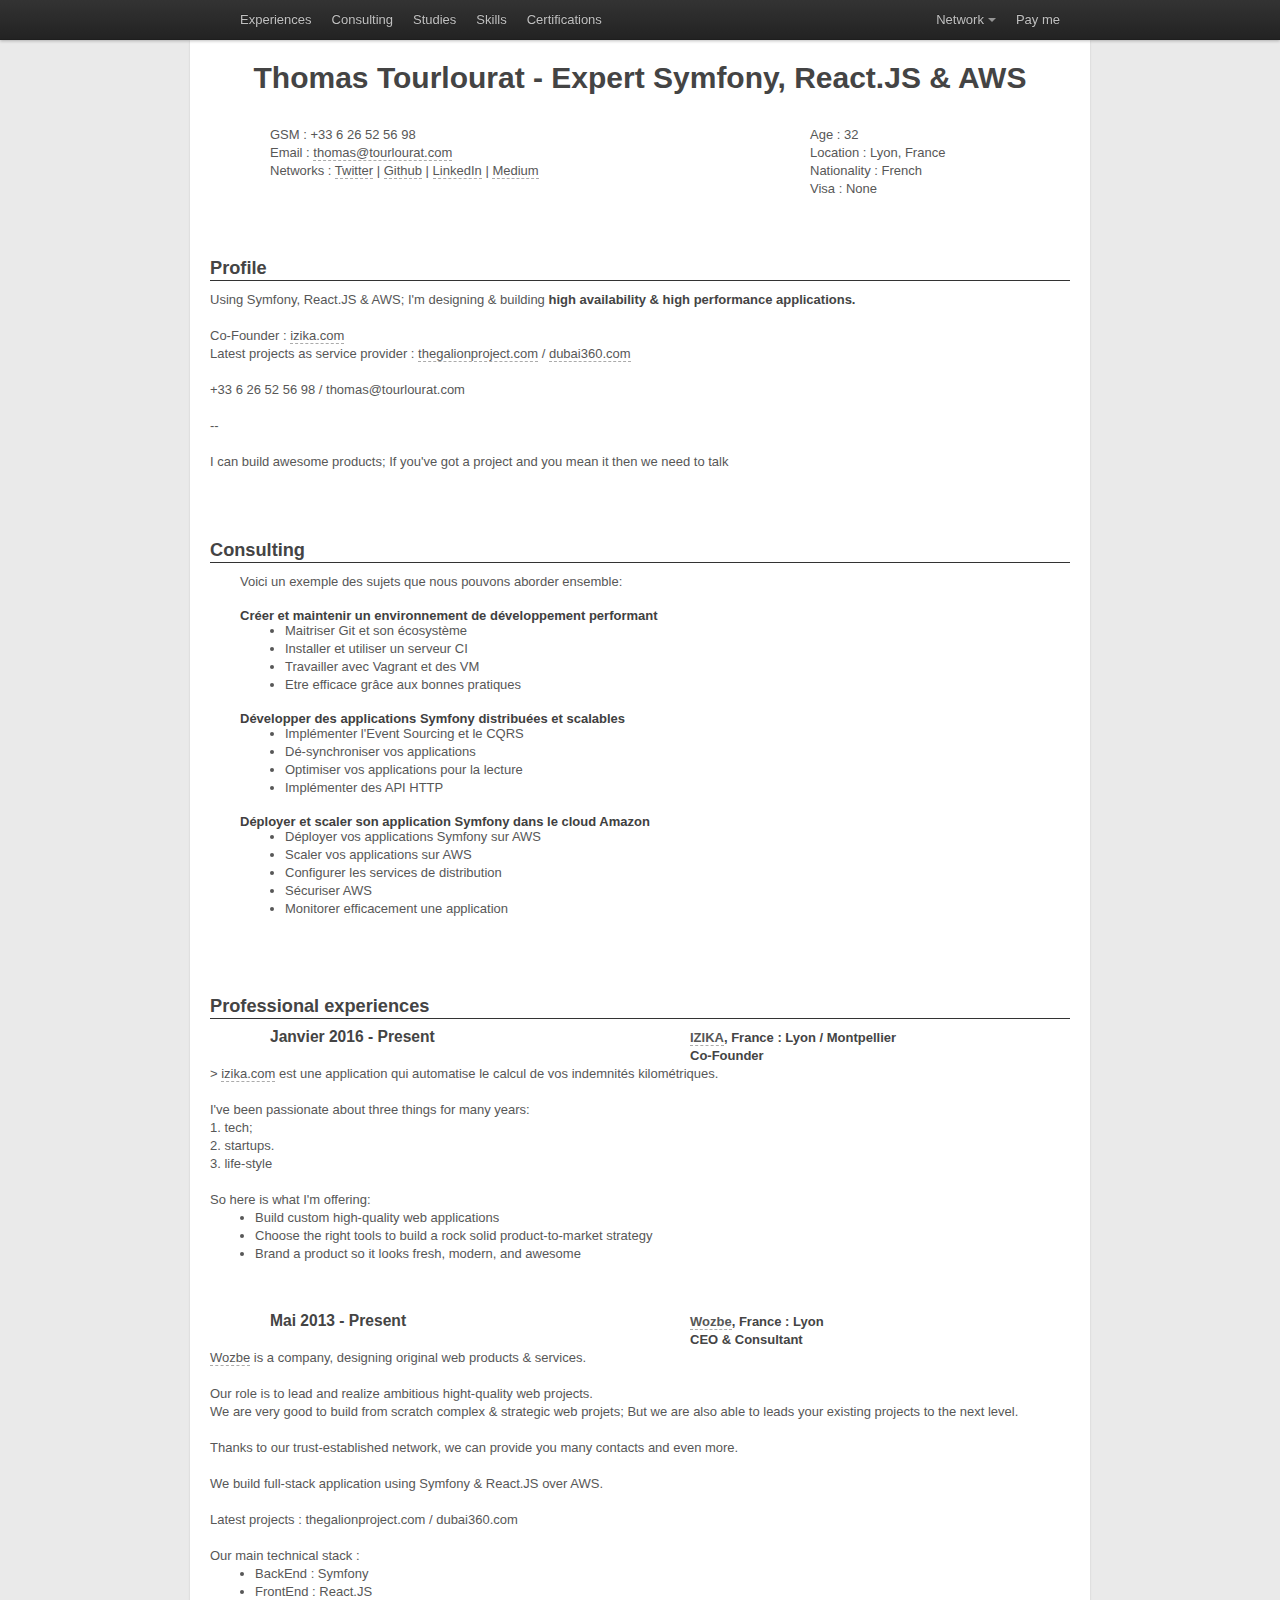
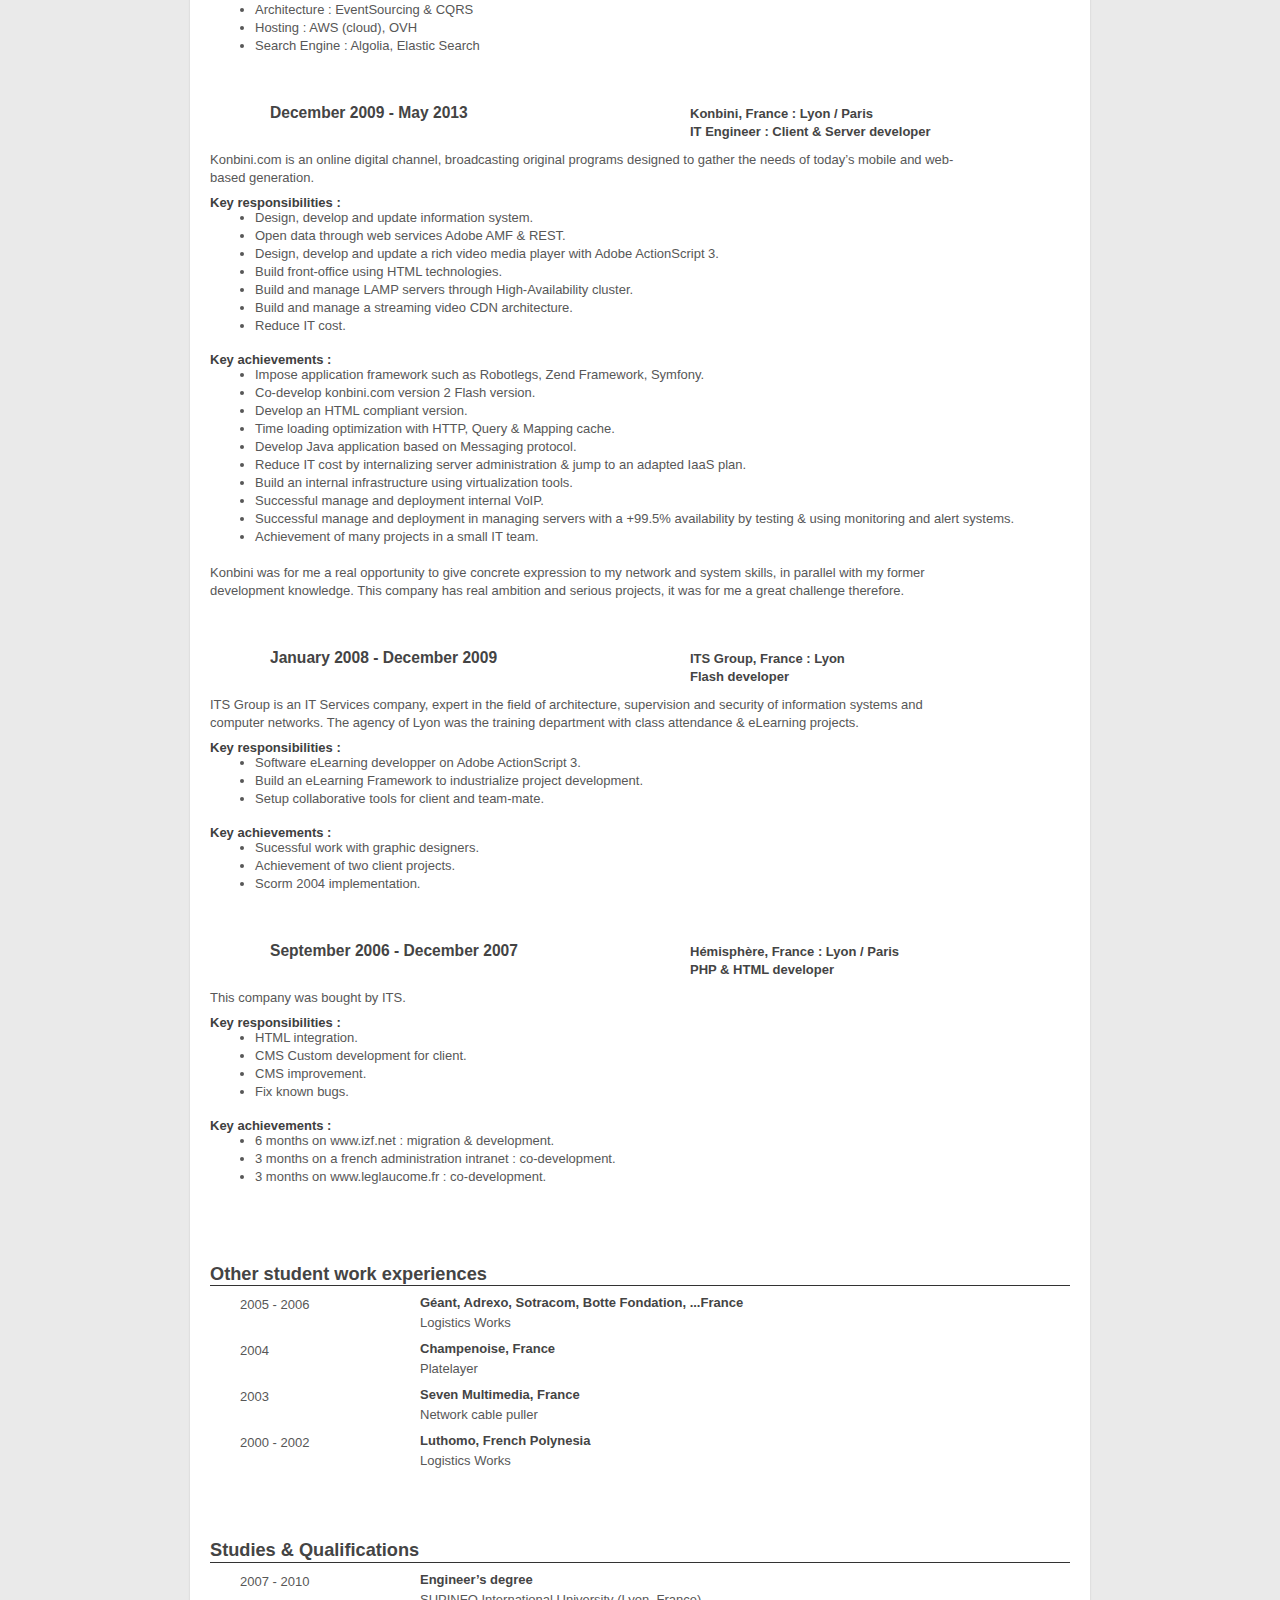
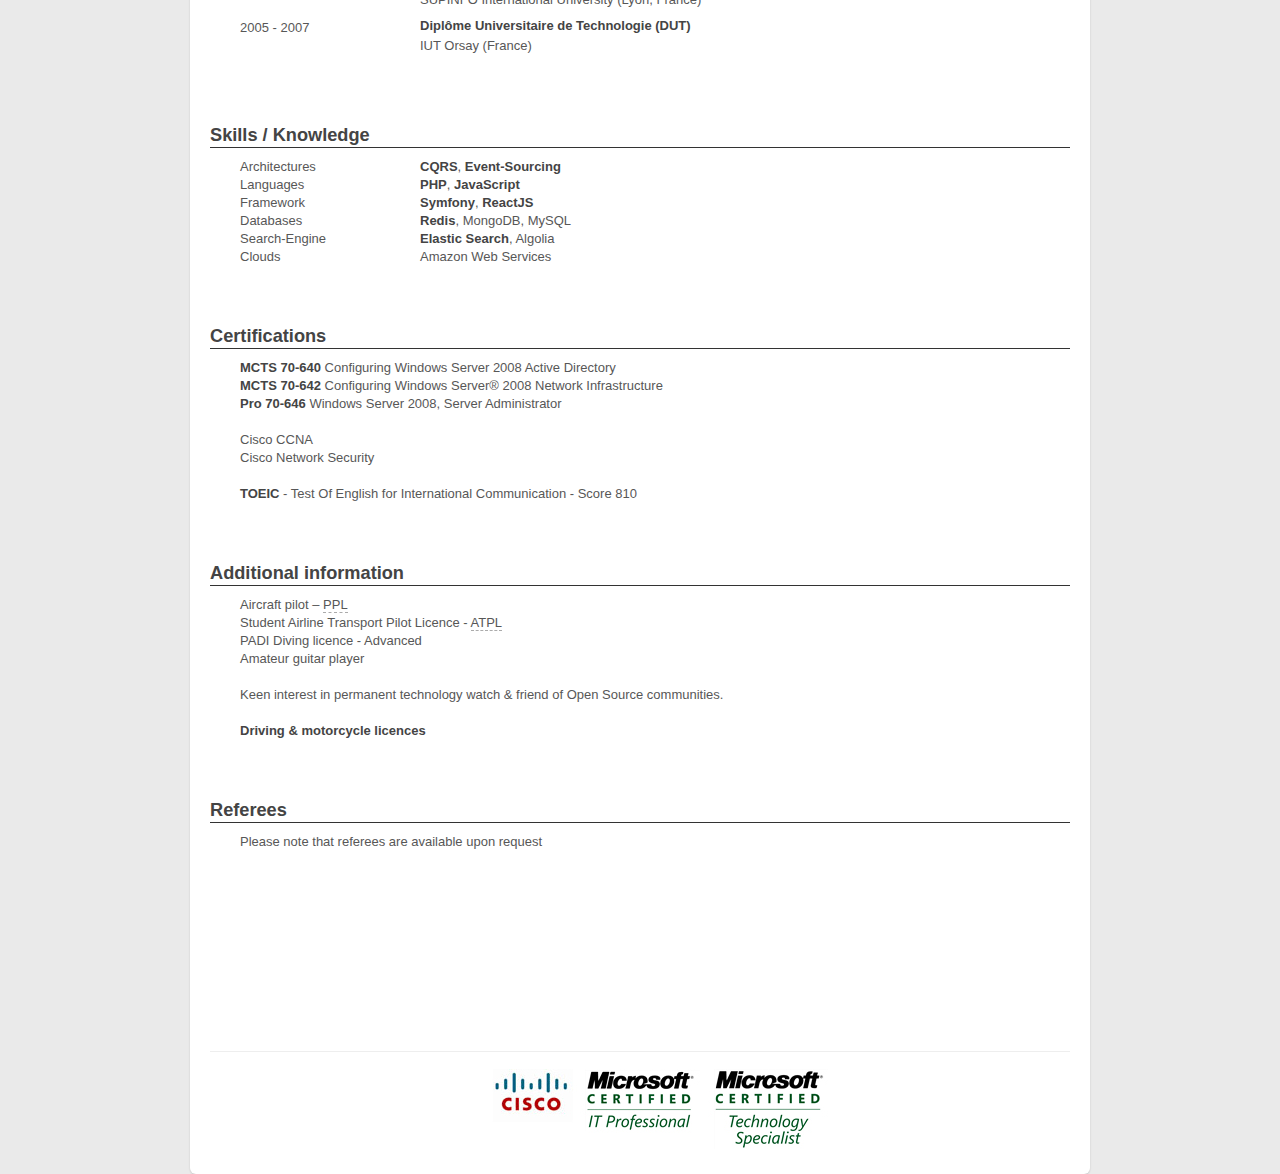
<file: index.html>
<!DOCTYPE html>
<html>
    <head>
        <title>Expert Symfony, React.JS & AWS - Thomas Tourlourat</title>
        <meta http-equiv="Content-Type" content="text/html; charset=UTF-8">
        <meta name="description" content="GSM : +33 6 26 52 56 98 - email : thomas@tourlourat.com - blog : armetiz.info" /> 
    	<meta name="keywords" content="Zend, Symfony, Doctrine, Flash, ActionScript, HTML, DHTML, CSS, XML, XHTML, JavaScript" />
        <script src="vendors/jquery-1.7.1.min.js"></script>
        <script src="vendors/twitter-bootstrap/js/bootstrap-dropdown.js"></script>
        <link rel="stylesheet" type="text/css" href="vendors/twitter-bootstrap/bootstrap.min.css">
        <link rel="stylesheet" type="text/css" href="styles/default.css">
        <link rel="canonical" href="http://tourlourat.com/" />
        <script type="application/ld+json">
    {
      "@context": "http://schema.org",
      "@type": "Person",
      "email": "mailto:thomas@tourlourat.com",
      "image": "thomas_tourlourat.jpg",
      "description": "Using Symfony, React.JS & AWS; I'm designing & building high availability & high performance applications.",
      "jobTitle": "Expert Symfony, React.JS & AWS",
      "name": "Thomas Tourlourat",
      "brand": "WOZBE",
      "alumniOf": "SUPINFO Lyon",
      "birthPlace": "Evry, FR",
      "birthDate": "1985.25.07",
      "gender": "male",
      "nationality": "France",
      "telephone": "(33) 626525698",
      "address": "320 Avenue Berthelot, Lyon 69008, France",
      "url": "http://tourlourat.com",
      "sameAs" :
        [
          "http://twitter.com/armetiz",
          "https://github.com/armetiz",
          "http://fr.linkedin.com/in/tourlourat",
          "https://medium.com/@thomastourlourat"
        ]
    }
        </script>
        <style type="text/css">

            
        </style>
        <script type="text/javascript">
            $('#topbar').dropdown();

            var _gaq = _gaq || [];
            _gaq.push(['_setAccount', 'UA-3801711-2']);
            _gaq.push(['_trackPageview']);

            (function() {
                var ga = document.createElement('script'); ga.type = 'text/javascript'; ga.async = true;
                ga.src = ('https:' == document.location.protocol ? 'https://ssl' : 'http://www') + '.google-analytics.com/ga.js';
                var s = document.getElementsByTagName('script')[0]; s.parentNode.insertBefore(ga, s);
            })();
        </script>
    </head>
    <body>
        <div id="topbar" class="topbar">
            <div class="fill">
            <div class="container">
                <ul class="nav">
                    <li><a href="#experiences">Experiences</a></li>
                    <li><a href="#consulting">Consulting</a></li>
                    <li><a href="#studies">Studies</a></li>
                    <li><a href="#skills">Skills</a></li>
                    <li><a href="#certifications">Certifications</a></li>
                </ul>
                <ul class="nav secondary-nav">
                    <li class="dropdown" data-dropdown="dropdown">
                        <a href="#" class="dropdown-toggle">Network</a>
                        <ul class="dropdown-menu">
                            <li><a href="http://twitter.com/armetiz">Twitter</a></li>
                            <li><a href="https://github.com/armetiz">Github</a></li>
                            <li><a href="http://fr.linkedin.com/in/tourlourat">LinkedIn</a></li>
                            <li><a href="https://medium.com/@thomastourlourat">Medium</a></li>
                        </ul>
                    </li>
                    <li><a href="https://commerce.coinbase.com/checkout/174ffc14-0322-41aa-8ccd-e1804882c4af">Pay me</a></li>
                </ul>
            </div>
            </div>
        </div>
        <div class="container">
            <div class="content">
                <header>
                    <h1>Thomas Tourlourat - Expert Symfony, React.JS & AWS</h1>
                    <div class="header">
                        <div class="row">
                            <div class="span6 offset1">
                                GSM : +33 6 26 52 56 98<br />
                                Email : <a href="mailto:thomas@tourlourat.com">thomas@tourlourat.com</a><br />
                                Networks : <a href="http://twitter.com/armetiz">Twitter</a> | <a href="https://github.com/armetiz">Github</a> | <a href="http://fr.linkedin.com/in/tourlourat">LinkedIn</a> | <a href="https://medium.com/@thomastourlourat">Medium</a>
                            </div>
                            <div class="span3 offset3">
                                Age : 32<br />
                                Location : Lyon, France<br />
                                Nationality : French<br />
                                Visa : None
                            </div>
                        </div>
                    </div>
                </header>
                <section id="profile" class="block profile">
                    <h2>Profile</h2>
                    <p>
                        Using Symfony, React.JS & AWS; I'm designing & building <strong>high availability & high performance applications.</strong><br />
                        <br />
                        Co-Founder : <a href="https://izika.com">izika.com</a><br />
                        Latest projects as service provider : <a href="https://thegalionproject.com">thegalionproject.com</a> / <a href="http://dubai360.com">dubai360.com</a><br />
                        <br />
                        +33 6 26 52 56 98 / thomas@tourlourat.com<br />
                        <br />
                        --<br />
                        <br />
                        I can build awesome products; If you've got a project and you mean it then we need to talk
                    </p>
                </section>
                <section id="consulting" class="block">
                    <h2>Consulting</h2>
                    <div class="textual-zone">
                        Voici un exemple des sujets que nous pouvons aborder ensemble:<br />
                        <br />
                        <div>
                            <h4>Créer et maintenir un environnement de développement performant</h4>
                            <ul>
                                <li>Maitriser Git et son écosystème</li>
                                <li>Installer et utiliser un serveur CI</li>
                                <li>Travailler avec Vagrant et des VM</li>
                                <li>Etre efficace grâce aux bonnes pratiques</li>
                            </ul>
                        </div>

                        <div>
                            <h4>Développer des applications Symfony distribuées et scalables</h4>
                            <ul>
                                <li>Implémenter l'Event Sourcing et le CQRS</li>
                                <li>Dé-synchroniser vos applications</li>
                                <li>Optimiser vos applications pour la lecture</li>
                                <li>Implémenter des API HTTP</li>
                            </ul>
                        </div>

                        <div>
                            <h4>Déployer et scaler son application Symfony dans le cloud Amazon</h4>
                            <ul>
                                <li>Déployer vos applications Symfony sur AWS</li>
                                <li>Scaler vos applications sur AWS</li>
                                <li>Configurer les services de distribution</li>
                                <li>Sécuriser AWS</li>
                                <li>Monitorer efficacement une application</li>
                            </ul>
                        </div>
                    </div>
                </section>
                <section id="experiences" class="block">
                    <h2>Professional experiences</h2>
                    <div id="experience-izika" class="experience">
                        <div class="header row">
                            <div class="dates span6 offset1"><h3>Janvier 2016 - Present</h3></div>
                            <div class="span6 offset1">
                                <div class="location"><a href="https://izika.com">IZIKA</a>, France : Lyon / Montpellier</div>
                                <div class="status">Co-Founder</div>
                            </div>
                        </div>
                        <div class="responsibilities">
                            > <a href="https://izika.com">izika.com</a> est une application qui automatise le calcul de vos indemnités kilométriques.<br />
                            <br />
                            I've been passionate about three things for many years:<br />
                            1. tech;<br />
                            2. startups.<br />
                            3. life-style<br />
                            <br />
                            So here is what I'm offering:
                            <ul>
                                <li>Build custom high-quality web applications</li>
                                <li>Choose the right tools to build a rock solid product-to-market strategy</li>
                                <li>Brand a product so it looks fresh, modern, and awesome</li>
                            </ul>
                        </div>
                    </div>
                    <div id="experience-wozbe" class="experience">
                        <div class="header row">
                            <div class="dates span6 offset1"><h3>Mai 2013 - Present</h3></div>
                            <div class="span6 offset1">
                                <div class="location"><a href="http://wozbe.com">Wozbe</a>, France : Lyon</div>
                                <div class="status">CEO & Consultant</div>
                            </div>
                        </div>
                        <div class="responsibilities">
                            <a href="http://wozbe.com">Wozbe</a> is a company, designing original web products & services.<br />
                            <br />
                            Our role is to lead and realize ambitious hight-quality web projects.<br />
                            We are very good to build from scratch complex & strategic web projets; But we are also able to leads your existing projects to the next level.<br />
                            <br />
                            Thanks to our trust-established network, we can provide you many contacts and even more.<br />
                            <br />
                            We build full-stack application using Symfony & React.JS over AWS.<br />
                            <br />
                            Latest projects : thegalionproject.com / dubai360.com<br />
                            <br />
                            Our main technical stack :
                            <ul>
                                <li>BackEnd : Symfony</li>
                                <li>FrontEnd : React.JS</li>
                                <li>Architecture : EventSourcing & CQRS</li>
                                <li>Hosting : AWS (cloud), OVH</li>
                                <li>Search Engine : Algolia, Elastic Search</li>
                            </ul>
                        </div>
                    </div>
                    <div id="experience-konbini" class="experience">
                        <div class="header row">
                            <div class="dates span6 offset1"><h3>December 2009 - May 2013</h3></div>
                            <div class="span6 offset1">
                                <div class="location">Konbini, France : Lyon / Paris</div>
                                <div class="status">IT Engineer : Client & Server developer</div>
                            </div>
                        </div>
                        <p>
                            Konbini.com is an online digital channel, broadcasting original programs designed to gather the needs of today’s mobile and web-based generation.
                        </p>
                        <div class="responsibilities">
                            <h4>Key responsibilities :</h4>
                            <ul>
                                <li>Design, develop and update information system.</li>
                                <li>Open data through web services Adobe AMF & REST.</li>
                                <li>Design, develop and update a rich video media player with Adobe ActionScript 3.</li>
                                <li>Build front‐office using HTML technologies.</li>
                                <li>Build and manage LAMP servers through High‐Availability cluster.</li>
                                <li>Build and manage a streaming video CDN architecture.</li>
                                <li>Reduce IT cost.</li>
                            </ul>
                        </div>
                        <div class="achievements">
                            <h4>Key achievements :</h4>
                            <ul>
                                <li>Impose application framework such as Robotlegs, Zend Framework, Symfony.</li>
                                <li>Co‐develop konbini.com version 2 Flash version.</li>
                                <li>Develop an HTML compliant version.</li>
                                <li>Time loading optimization with HTTP, Query & Mapping cache.</li>
                                <li>Develop Java application based on Messaging protocol.</li>
                                <li>Reduce IT cost by internalizing server administration & jump to an adapted IaaS plan.</li>
                                <li>Build an internal infrastructure using virtualization tools.</li>
                                <li>Successful manage and deployment internal VoIP.</li>
                                <li>Successful manage and deployment in managing servers with a +99.5% availability by testing & using monitoring and alert systems.</li>
                                <li>Achievement of many projects in a small IT team.</li>
                            </ul>
                        </div>
                        <p>
                            Konbini was for me a real opportunity to give concrete expression to my network and system skills, in parallel with my former development knowledge. This company has real ambition and serious projects, it was for me a great challenge therefore.
                        </p>
                    </div>
                    <div id="experience-its-group" class="experience">
                        <div class="header row">
                            <div class="dates span6 offset1"><h3>January 2008 - December 2009</h3></div>
                            <div class="span6 offset1">
                                <div class="location">ITS Group, France : Lyon</div>
                                <div class="status">Flash developer</div>
                            </div>
                        </div>
                        <p>
                            ITS Group is an IT Services company, expert in the field of architecture, supervision and security of information systems and computer networks. The agency of Lyon was the training department with class attendance & eLearning projects.
                        </p>
                        <div class="responsibilities">
                            <h4>Key responsibilities :</h4>
                            <ul>
                                <li>Software eLearning developper on Adobe ActionScript 3.</li>
                                <li>Build an eLearning Framework to industrialize project development.</li>
                                <li>Setup collaborative tools for client and team-mate.</li>
                            </ul>
                        </div>
                        <div class="achievements">
                            <h4>Key achievements :</h4>
                            <ul>
                                <li>Sucessful work with graphic designers.</li>
                                <li>Achievement of two client projects.</li>
                                <li>Scorm 2004 implementation.</li>
                            </ul>
                        </div>
                    </div>
                    <div id="experience-hemisphere" class="experience">
                        <div class="header row">
                            <div class="dates span6 offset1"><h3>September 2006 - December 2007</h3></div>
                            <div class="span6 offset1">
                                <div class="location">Hémisphère, France : Lyon / Paris</div>
                                <div class="status">PHP & HTML developer</div>
                            </div>
                        </div>
                        <p>
                            This company was bought by ITS.
                        </p>
                        <div class="responsibilities">
                            <h4>Key responsibilities :</h4>
                            <ul>
                                <li>HTML integration.</li>
                                <li>CMS Custom development for client.</li>
                                <li>CMS improvement.</li>
                                <li>Fix known bugs.</li>
                            </ul>
                        </div>
                        <div class="achievements">
                            <h4>Key achievements :</h4>
                            <ul>
                                <li>6 months on www.izf.net : migration & development.</li>
                                <li>3 months on a french administration intranet : co-development.</li>
                                <li>3 months on www.leglaucome.fr : co-development.</li>
                            </ul>
                        </div>
                    </div>
                </section>
                <section id="other_work" class="block">
                    <h2>Other student work experiences</h2>
                    <div class="textual-zone">
                        <div class="experience">
                            <div class="row">
                                <div class="span2 dates">2005 - 2006</div>
                                <div class="span9 offset1"><h3>Géant, Adrexo, Sotracom, Botte Fondation, ...France</h3></div>
                            </div>
                            <div class="row">
                                <div class="span9 offset3 description">Logistics Works</div>
                            </div>
                        </div>
                        <div class="experience">
                            <div class="row">
                                <div class="span2 dates">2004</div>
                                <div class="span9 offset1"><h3>Champenoise, France</h3></div>
                            </div>
                            <div class="row">
                                <div class="span9 offset3 description">Platelayer</div>
                            </div>
                        </div>
                        <div class="experience">
                            <div class="row">
                                <div class="span2 dates">2003</div>
                                <div class="span9 offset1"><h3>Seven Multimedia, France</h3></div>
                            </div>
                            <div class="row">
                                <div class="span9 offset3 description">Network cable puller</div>
                            </div>
                        </div>
                        <div class="experience">
                            <div class="row">
                                <div class="span2 dates">2000 - 2002</div>
                                <div class="span9 offset1"><h3>Luthomo, French Polynesia</h3></div>
                            </div>
                            <div class="row">
                                <div class="span9 offset3 description">Logistics Works</div>
                            </div>
                        </div>
                    </div>
                </section>
                <section id="studies" class="block">
                    <h2>Studies & Qualifications</h2>
                    <div class="textual-zone">
                        <div class="experience">
                            <div class="row">
                                <div class="span2 dates">2007 - 2010</div>
                                <div class="span9 offset1"><h3>Engineer’s degree</h3></div>
                            </div>
                            <div class="row">
                                <div class="span9 offset3 description">SUPINFO International University (Lyon, France)</div>
                            </div>
                        </div>
                        <div class="experience">
                            <div class="row">
                                <div class="span2 dates">2005 - 2007</div>
                                <div class="span9 offset1"><h3>Diplôme Universitaire de Technologie (DUT)</h3></div>
                            </div>
                            <div class="row">
                                <div class="span9 offset3 description">IUT Orsay (France)</div>
                            </div>
                        </div>
                    </div>
                </section>
                <section id="skills" class="block">
                    <h2>Skills / Knowledge</h2>
                    <div class="textual-zone">
                        <div class="row">
                            <div class="span2">Architectures</div>
                            <div class="span10 offset1"><strong>CQRS</strong>, <strong>Event-Sourcing</strong></div>
                        </div>

                        <div class="row">
                            <div class="span2">Languages</div>
                            <div class="span10 offset1"><strong>PHP</strong>, <strong>JavaScript</strong></div>
                        </div>

                        <div class="row">
                            <div class="span2">Framework</div>
                            <div class="span9 offset1"><strong>Symfony</strong>, <strong>ReactJS</strong></div>
                        </div>

                        <div class="row">
                            <div class="span2">Databases</div>
                            <div class="span9 offset1"><strong>Redis</strong>, MongoDB, MySQL</div>
                        </div>

                        <div class="row">
                            <div class="span2">Search-Engine</div>
                            <div class="span9 offset1"><strong>Elastic Search</strong>, Algolia</div>
                        </div>

                        <div class="row">
                            <div class="span2">Clouds</div>
                            <div class="span10 offset1">Amazon Web Services</div>
                        </div>
                    </div>
                </section>
                <section id="certifications" class="block">
                    <h2>Certifications</h2>
                    <div class="textual-zone">
                        <strong>MCTS 70-640</strong> Configuring Windows Server 2008 Active Directory<br />
                        <strong>MCTS 70-642</strong> Configuring Windows Server® 2008 Network Infrastructure<br />
                        <strong>Pro 70-646</strong> Windows Server 2008, Server Administrator<br />
                        <br />
                        Cisco CCNA<br />
                        Cisco Network Security<br />
                        <br />
                        <strong>TOEIC</strong> - Test Of English for International Communication - Score 810
                    </div>
                </section>
                <section id="additional_information" class="block">
                    <h2>Additional information</h2>
                    <div class="textual-zone">
                        Aircraft pilot – <a href="https://en.wikipedia.org/wiki/Private_pilot_licence">PPL</a><br />
                        Student Airline Transport Pilot Licence - <a href="http://en.wikipedia.org/wiki/Airline_Transport_Pilot_Licence">ATPL</a><br />
                        PADI Diving licence - Advanced<br />
                        Amateur guitar player<br />
                        <br />
                        Keen interest in permanent technology watch  & friend of Open Source communities.<br />
                        <br />
                        <strong>Driving & motorcycle licences</strong>
                    </div>
                </section>
                <section id="referees" class="block">
                    <h2>Referees</h2>
                    <div class="textual-zone">
                        Please note that referees are available upon request
                    </div>
                </section>
                <footer>
                    <img src="images/certifications.jpg" alt="Certifications picture"/>
                </footer>
            </div>
        </div>
    </body>
</html>
</file>
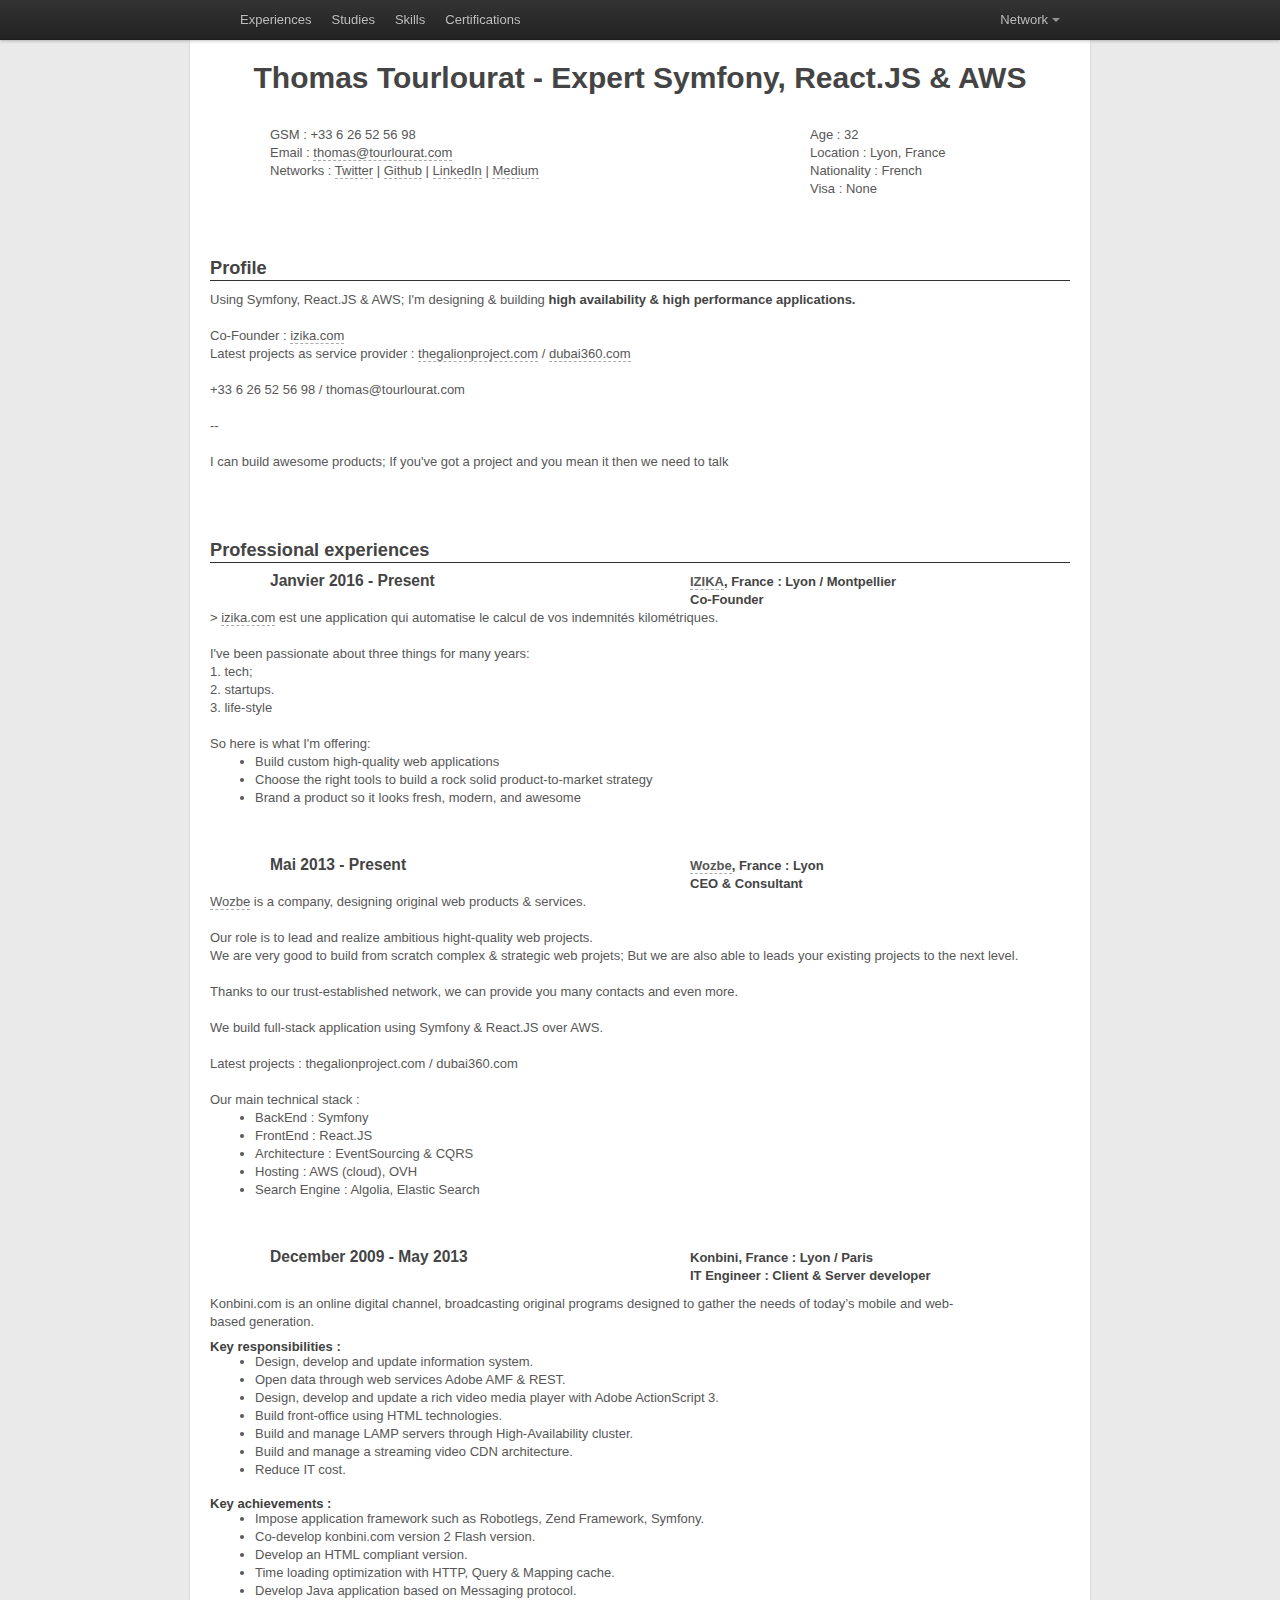
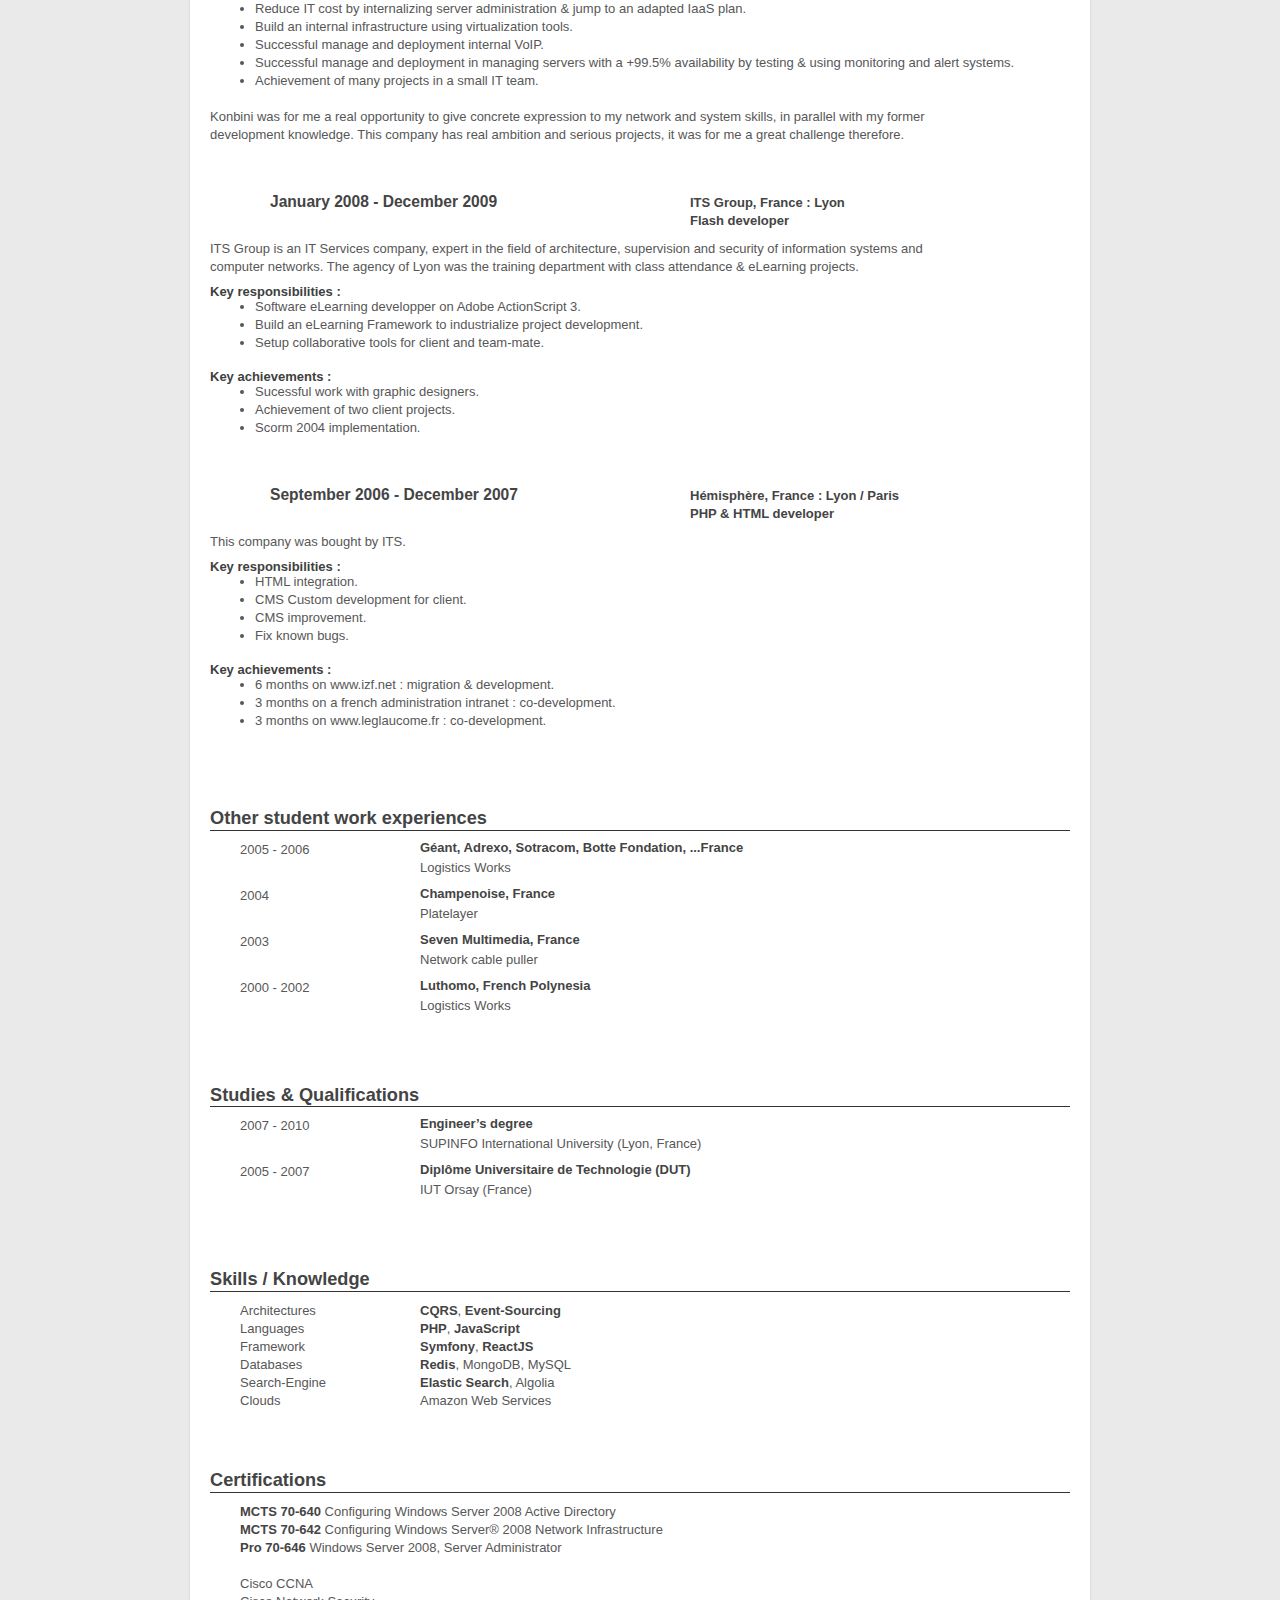
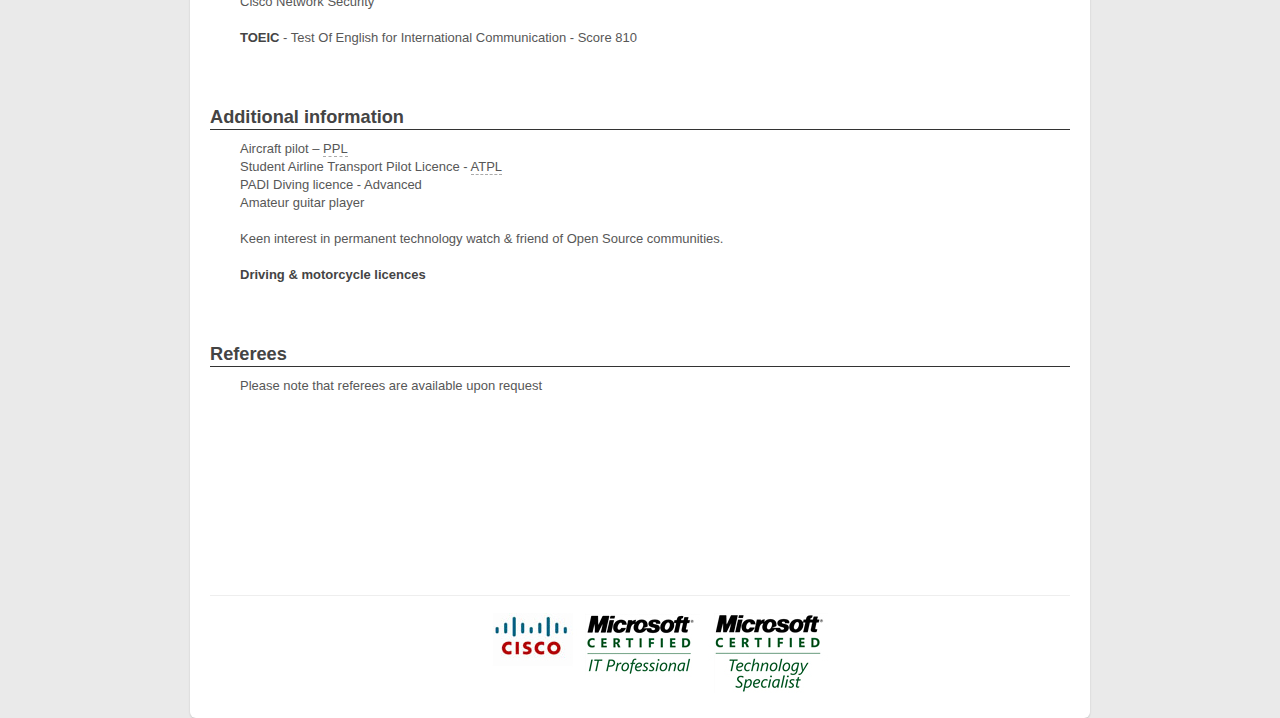
<file: english.html>
<!DOCTYPE html>
<html>
    <head>
        <title>Expert Symfony, React.JS & AWS - Thomas Tourlourat</title>
        <meta http-equiv="Content-Type" content="text/html; charset=UTF-8">
        <meta name="description" content="GSM : +33 6 26 52 56 98 - email : thomas@tourlourat.com - blog : armetiz.info" /> 
    	<meta name="keywords" content="Zend, Symfony, Doctrine, Flash, ActionScript, HTML, DHTML, CSS, XML, XHTML, JavaScript" />
        <script src="vendors/jquery-1.7.1.min.js"></script>
        <script src="vendors/twitter-bootstrap/js/bootstrap-dropdown.js"></script>
        <link rel="stylesheet" type="text/css" href="vendors/twitter-bootstrap/bootstrap.min.css">
        <link rel="stylesheet" type="text/css" href="styles/default.css">
        <script type="application/ld+json">
    {
      "@context": "http://schema.org",
      "@type": "Person",
      "email": "mailto:thomas@tourlourat.com",
      "image": "thomas_tourlourat.jpg",
      "description": "Using Symfony, React.JS & AWS; I'm designing & building high availability & high performance applications.",
      "jobTitle": "Expert Symfony, React.JS & AWS",
      "name": "Thomas Tourlourat",
      "brand": "WOZBE",
      "alumniOf": "SUPINFO Lyon",
      "birthPlace": "Evry, FR",
      "birthDate": "1985.25.07",
      "gender": "male",
      "nationality": "France",
      "telephone": "(33) 626525698",
      "url": "http://tourlourat.com",
      "sameAs" :
        [
          "http://twitter.com/armetiz",
          "https://github.com/armetiz",
          "http://fr.linkedin.com/in/tourlourat",
          "https://medium.com/@thomastourlourat"
        ]
    }
        </script>
        <style type="text/css">

            
        </style>
        <script type="text/javascript">
            $('#topbar').dropdown();

            var _gaq = _gaq || [];
            _gaq.push(['_setAccount', 'UA-3801711-2']);
            _gaq.push(['_trackPageview']);

            (function() {
                var ga = document.createElement('script'); ga.type = 'text/javascript'; ga.async = true;
                ga.src = ('https:' == document.location.protocol ? 'https://ssl' : 'http://www') + '.google-analytics.com/ga.js';
                var s = document.getElementsByTagName('script')[0]; s.parentNode.insertBefore(ga, s);
            })();
        </script>
    </head>
    <body>
        <div id="topbar" class="topbar">
            <div class="fill">
            <div class="container">
                <ul class="nav">
                    <li><a href="#experiences">Experiences</a></li>
                    <li><a href="#studies">Studies</a></li>
                    <li><a href="#skills">Skills</a></li>
                    <li><a href="#certifications">Certifications</a></li>
                </ul>
                <ul class="nav secondary-nav">
                    <li class="dropdown" data-dropdown="dropdown">
                        <a href="#" class="dropdown-toggle">Network</a>
                        <ul class="dropdown-menu">
                            <li><a href="http://twitter.com/armetiz">Twitter</a></li>
                            <li><a href="https://github.com/armetiz">Github</a></li>
                            <li><a href="http://fr.linkedin.com/in/tourlourat">LinkedIn</a></li>
                            <li><a href="https://medium.com/@thomastourlourat">Medium</a></li>
                        </ul>
                    </li>
                </ul>
            </div>
            </div>
        </div>
        <div class="container">
            <div class="content">
                <header>
                    <h1>Thomas Tourlourat - Expert Symfony, React.JS & AWS</h1>
                    <div class="header">
                        <div class="row">
                            <div class="span6 offset1">
                                GSM : +33 6 26 52 56 98<br />
                                Email : <a href="mailto:thomas@tourlourat.com">thomas@tourlourat.com</a><br />
                                Networks : <a href="http://twitter.com/armetiz">Twitter</a> | <a href="https://github.com/armetiz">Github</a> | <a href="http://fr.linkedin.com/in/tourlourat">LinkedIn</a> | <a href="https://medium.com/@thomastourlourat">Medium</a>
                            </div>
                            <div class="span3 offset3">
                                Age : 32<br />
                                Location : Lyon, France<br />
                                Nationality : French<br />
                                Visa : None
                            </div>
                        </div>
                    </div>
                </header>
                <section id="profile" class="block profile">
                    <h2>Profile</h2>
                    <p>
                        Using Symfony, React.JS & AWS; I'm designing & building <strong>high availability & high performance applications.</strong><br />
                        <br />
                        Co-Founder : <a href="https://izika.com">izika.com</a><br />
                        Latest projects as service provider : <a href="https://thegalionproject.com">thegalionproject.com</a> / <a href="http://dubai360.com">dubai360.com</a><br />
                        <br />
                        +33 6 26 52 56 98 / thomas@tourlourat.com<br />
                        <br />
                        --<br />
                        <br />
                        I can build awesome products; If you've got a project and you mean it then we need to talk
                    </p>
                </section>
                <section id="experiences" class="block">
                    <h2>Professional experiences</h2>
                    <div id="experience-izika" class="experience">
                        <div class="header row">
                            <div class="dates span6 offset1"><h3>Janvier 2016 - Present</h3></div>
                            <div class="span6 offset1">
                                <div class="location"><a href="https://izika.com">IZIKA</a>, France : Lyon / Montpellier</div>
                                <div class="status">Co-Founder</div>
                            </div>
                        </div>
                        <div class="responsibilities">
                            > <a href="https://izika.com">izika.com</a> est une application qui automatise le calcul de vos indemnités kilométriques.<br />
                            <br />
                            I've been passionate about three things for many years:<br />
                            1. tech;<br />
                            2. startups.<br />
                            3. life-style<br />
                            <br />
                            So here is what I'm offering:
                            <ul>
                                <li>Build custom high-quality web applications</li>
                                <li>Choose the right tools to build a rock solid product-to-market strategy</li>
                                <li>Brand a product so it looks fresh, modern, and awesome</li>
                            </ul>
                        </div>
                    </div>
                    <div id="experience-wozbe" class="experience">
                        <div class="header row">
                            <div class="dates span6 offset1"><h3>Mai 2013 - Present</h3></div>
                            <div class="span6 offset1">
                                <div class="location"><a href="http://wozbe.com">Wozbe</a>, France : Lyon</div>
                                <div class="status">CEO & Consultant</div>
                            </div>
                        </div>
                        <div class="responsibilities">
                            <a href="http://wozbe.com">Wozbe</a> is a company, designing original web products & services.<br />
                            <br />
                            Our role is to lead and realize ambitious hight-quality web projects.<br />
                            We are very good to build from scratch complex & strategic web projets; But we are also able to leads your existing projects to the next level.<br />
                            <br />
                            Thanks to our trust-established network, we can provide you many contacts and even more.<br />
                            <br />
                            We build full-stack application using Symfony & React.JS over AWS.<br />
                            <br />
                            Latest projects : thegalionproject.com / dubai360.com<br />
                            <br />
                            Our main technical stack :
                            <ul>
                                <li>BackEnd : Symfony</li>
                                <li>FrontEnd : React.JS</li>
                                <li>Architecture : EventSourcing & CQRS</li>
                                <li>Hosting : AWS (cloud), OVH</li>
                                <li>Search Engine : Algolia, Elastic Search</li>
                            </ul>
                        </div>
                    </div>
                    <div id="experience-konbini" class="experience">
                        <div class="header row">
                            <div class="dates span6 offset1"><h3>December 2009 - May 2013</h3></div>
                            <div class="span6 offset1">
                                <div class="location">Konbini, France : Lyon / Paris</div>
                                <div class="status">IT Engineer : Client & Server developer</div>
                            </div>
                        </div>
                        <p>
                            Konbini.com is an online digital channel, broadcasting original programs designed to gather the needs of today’s mobile and web-based generation.
                        </p>
                        <div class="responsibilities">
                            <h4>Key responsibilities :</h4>
                            <ul>
                                <li>Design, develop and update information system.</li>
                                <li>Open data through web services Adobe AMF & REST.</li>
                                <li>Design, develop and update a rich video media player with Adobe ActionScript 3.</li>
                                <li>Build front‐office using HTML technologies.</li>
                                <li>Build and manage LAMP servers through High‐Availability cluster.</li>
                                <li>Build and manage a streaming video CDN architecture.</li>
                                <li>Reduce IT cost.</li>
                            </ul>
                        </div>
                        <div class="achievements">
                            <h4>Key achievements :</h4>
                            <ul>
                                <li>Impose application framework such as Robotlegs, Zend Framework, Symfony.</li>
                                <li>Co‐develop konbini.com version 2 Flash version.</li>
                                <li>Develop an HTML compliant version.</li>
                                <li>Time loading optimization with HTTP, Query & Mapping cache.</li>
                                <li>Develop Java application based on Messaging protocol.</li>
                                <li>Reduce IT cost by internalizing server administration & jump to an adapted IaaS plan.</li>
                                <li>Build an internal infrastructure using virtualization tools.</li>
                                <li>Successful manage and deployment internal VoIP.</li>
                                <li>Successful manage and deployment in managing servers with a +99.5% availability by testing & using monitoring and alert systems.</li>
                                <li>Achievement of many projects in a small IT team.</li>
                            </ul>
                        </div>
                        <p>
                            Konbini was for me a real opportunity to give concrete expression to my network and system skills, in parallel with my former development knowledge. This company has real ambition and serious projects, it was for me a great challenge therefore.
                        </p>
                    </div>
                    <div id="experience-its-group" class="experience">
                        <div class="header row">
                            <div class="dates span6 offset1"><h3>January 2008 - December 2009</h3></div>
                            <div class="span6 offset1">
                                <div class="location">ITS Group, France : Lyon</div>
                                <div class="status">Flash developer</div>
                            </div>
                        </div>
                        <p>
                            ITS Group is an IT Services company, expert in the field of architecture, supervision and security of information systems and computer networks. The agency of Lyon was the training department with class attendance & eLearning projects.
                        </p>
                        <div class="responsibilities">
                            <h4>Key responsibilities :</h4>
                            <ul>
                                <li>Software eLearning developper on Adobe ActionScript 3.</li>
                                <li>Build an eLearning Framework to industrialize project development.</li>
                                <li>Setup collaborative tools for client and team-mate.</li>
                            </ul>
                        </div>
                        <div class="achievements">
                            <h4>Key achievements :</h4>
                            <ul>
                                <li>Sucessful work with graphic designers.</li>
                                <li>Achievement of two client projects.</li>
                                <li>Scorm 2004 implementation.</li>
                            </ul>
                        </div>
                    </div>
                    <div id="experience-hemisphere" class="experience">
                        <div class="header row">
                            <div class="dates span6 offset1"><h3>September 2006 - December 2007</h3></div>
                            <div class="span6 offset1">
                                <div class="location">Hémisphère, France : Lyon / Paris</div>
                                <div class="status">PHP & HTML developer</div>
                            </div>
                        </div>
                        <p>
                            This company was bought by ITS.
                        </p>
                        <div class="responsibilities">
                            <h4>Key responsibilities :</h4>
                            <ul>
                                <li>HTML integration.</li>
                                <li>CMS Custom development for client.</li>
                                <li>CMS improvement.</li>
                                <li>Fix known bugs.</li>
                            </ul>
                        </div>
                        <div class="achievements">
                            <h4>Key achievements :</h4>
                            <ul>
                                <li>6 months on www.izf.net : migration & development.</li>
                                <li>3 months on a french administration intranet : co-development.</li>
                                <li>3 months on www.leglaucome.fr : co-development.</li>
                            </ul>
                        </div>
                    </div>
                </section>
                <section id="other_work" class="block">
                    <h2>Other student work experiences</h2>
                    <div class="textual-zone">
                        <div class="experience">
                            <div class="row">
                                <div class="span2 dates">2005 - 2006</div>
                                <div class="span9 offset1"><h3>Géant, Adrexo, Sotracom, Botte Fondation, ...France</h3></div>
                            </div>
                            <div class="row">
                                <div class="span9 offset3 description">Logistics Works</div>
                            </div>
                        </div>
                        <div class="experience">
                            <div class="row">
                                <div class="span2 dates">2004</div>
                                <div class="span9 offset1"><h3>Champenoise, France</h3></div>
                            </div>
                            <div class="row">
                                <div class="span9 offset3 description">Platelayer</div>
                            </div>
                        </div>
                        <div class="experience">
                            <div class="row">
                                <div class="span2 dates">2003</div>
                                <div class="span9 offset1"><h3>Seven Multimedia, France</h3></div>
                            </div>
                            <div class="row">
                                <div class="span9 offset3 description">Network cable puller</div>
                            </div>
                        </div>
                        <div class="experience">
                            <div class="row">
                                <div class="span2 dates">2000 - 2002</div>
                                <div class="span9 offset1"><h3>Luthomo, French Polynesia</h3></div>
                            </div>
                            <div class="row">
                                <div class="span9 offset3 description">Logistics Works</div>
                            </div>
                        </div>
                    </div>
                </section>
                <section id="studies" class="block">
                    <h2>Studies & Qualifications</h2>
                    <div class="textual-zone">
                        <div class="experience">
                            <div class="row">
                                <div class="span2 dates">2007 - 2010</div>
                                <div class="span9 offset1"><h3>Engineer’s degree</h3></div>
                            </div>
                            <div class="row">
                                <div class="span9 offset3 description">SUPINFO International University (Lyon, France)</div>
                            </div>
                        </div>
                        <div class="experience">
                            <div class="row">
                                <div class="span2 dates">2005 - 2007</div>
                                <div class="span9 offset1"><h3>Diplôme Universitaire de Technologie (DUT)</h3></div>
                            </div>
                            <div class="row">
                                <div class="span9 offset3 description">IUT Orsay (France)</div>
                            </div>
                        </div>
                    </div>
                </section>
                <section id="skills" class="block">
                    <h2>Skills / Knowledge</h2>
                    <div class="textual-zone">
                        <div class="row">
                            <div class="span2">Architectures</div>
                            <div class="span10 offset1"><strong>CQRS</strong>, <strong>Event-Sourcing</strong></div>
                        </div>

                        <div class="row">
                            <div class="span2">Languages</div>
                            <div class="span10 offset1"><strong>PHP</strong>, <strong>JavaScript</strong></div>
                        </div>

                        <div class="row">
                            <div class="span2">Framework</div>
                            <div class="span9 offset1"><strong>Symfony</strong>, <strong>ReactJS</strong></div>
                        </div>

                        <div class="row">
                            <div class="span2">Databases</div>
                            <div class="span9 offset1"><strong>Redis</strong>, MongoDB, MySQL</div>
                        </div>

                        <div class="row">
                            <div class="span2">Search-Engine</div>
                            <div class="span9 offset1"><strong>Elastic Search</strong>, Algolia</div>
                        </div>

                        <div class="row">
                            <div class="span2">Clouds</div>
                            <div class="span10 offset1">Amazon Web Services</div>
                        </div>
                    </div>
                </section>
                <section id="certifications" class="block">
                    <h2>Certifications</h2>
                    <div class="textual-zone">
                        <strong>MCTS 70-640</strong> Configuring Windows Server 2008 Active Directory<br />
                        <strong>MCTS 70-642</strong> Configuring Windows Server® 2008 Network Infrastructure<br />
                        <strong>Pro 70-646</strong> Windows Server 2008, Server Administrator<br />
                        <br />
                        Cisco CCNA<br />
                        Cisco Network Security<br />
                        <br />
                        <strong>TOEIC</strong> - Test Of English for International Communication - Score 810
                    </div>
                </section>
                <section id="additional_information" class="block">
                    <h2>Additional information</h2>
                    <div class="textual-zone">
                        Aircraft pilot – <a href="https://en.wikipedia.org/wiki/Private_pilot_licence">PPL</a><br />
                        Student Airline Transport Pilot Licence - <a href="http://en.wikipedia.org/wiki/Airline_Transport_Pilot_Licence">ATPL</a><br />
                        PADI Diving licence - Advanced<br />
                        Amateur guitar player<br />
                        <br />
                        Keen interest in permanent technology watch  & friend of Open Source communities.<br />
                        <br />
                        <strong>Driving & motorcycle licences</strong>
                    </div>
                </section>
                <section id="referees" class="block">
                    <h2>Referees</h2>
                    <div class="textual-zone">
                        Please note that referees are available upon request
                    </div>
                </section>
                <footer>
                    <img src="images/certifications.jpg" alt="Certifications picture"/>
                </footer>
            </div>
        </div>
    </body>
</html>
</file>
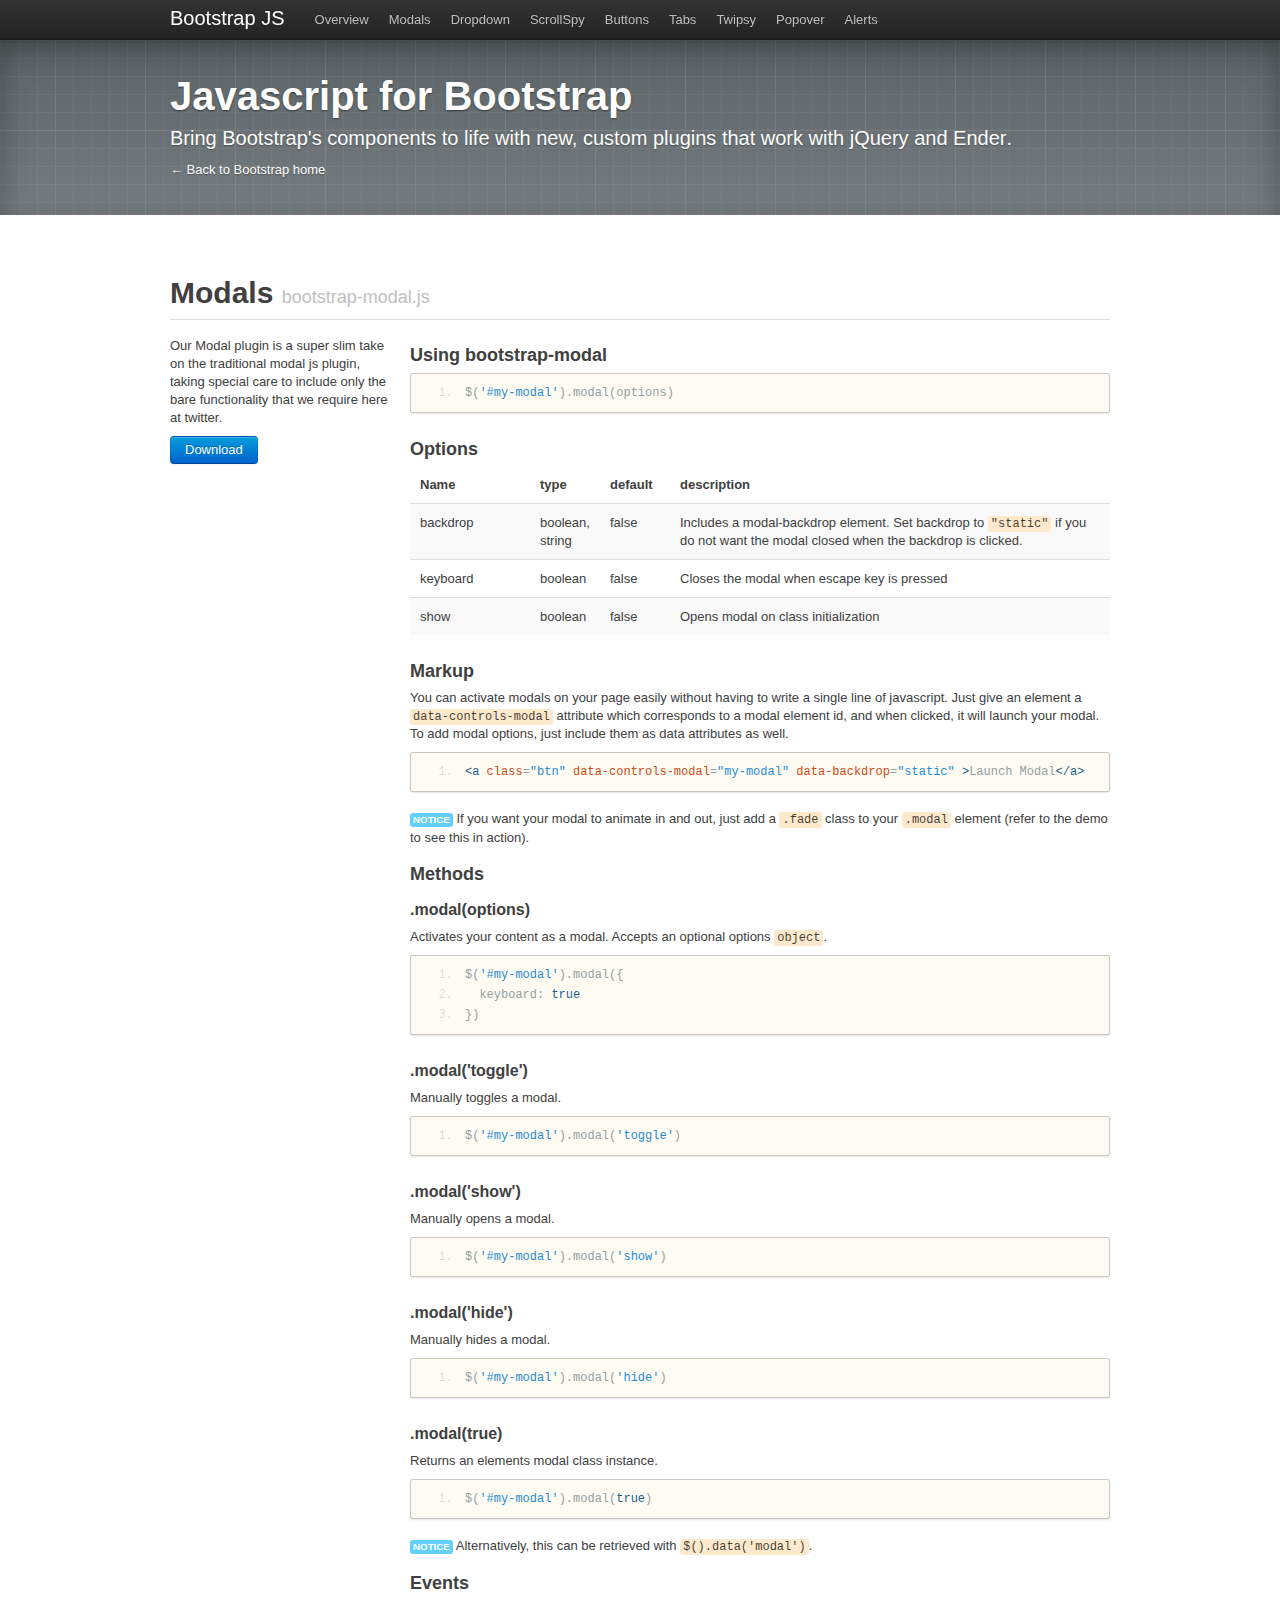
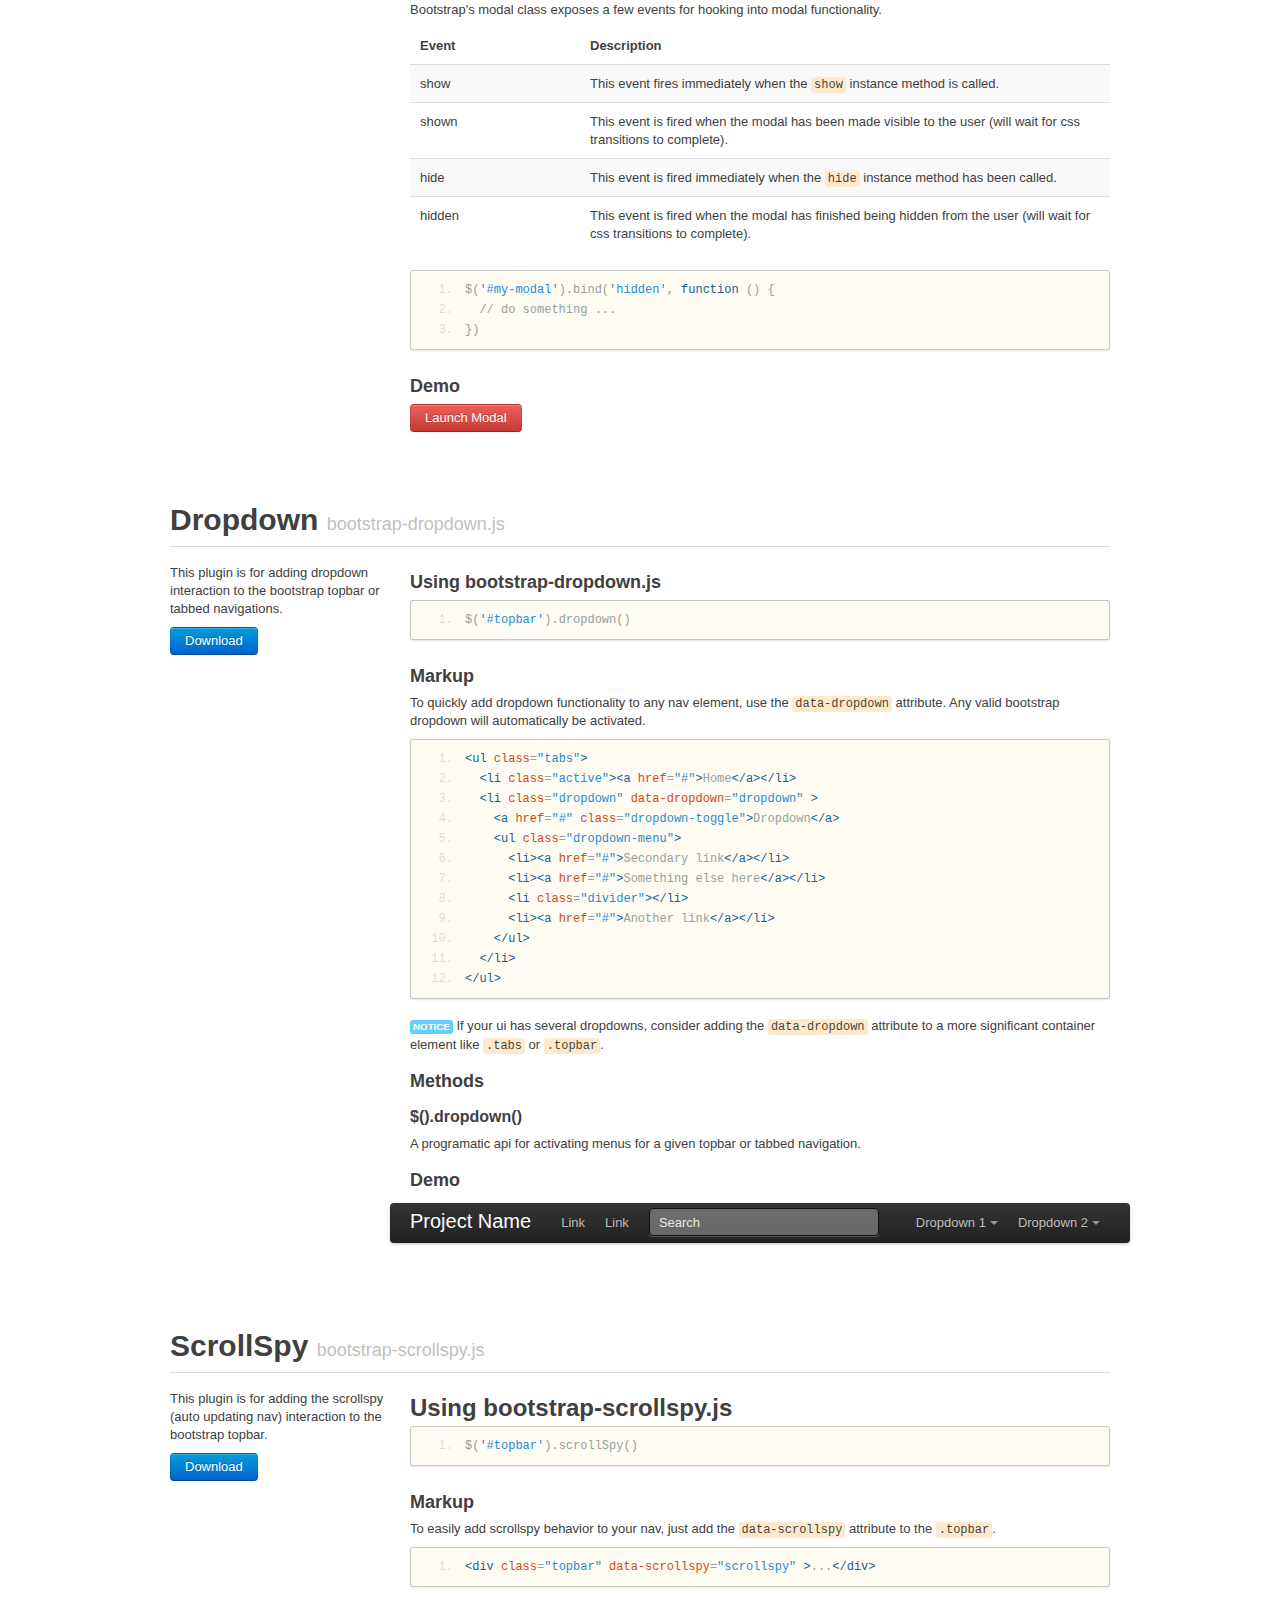
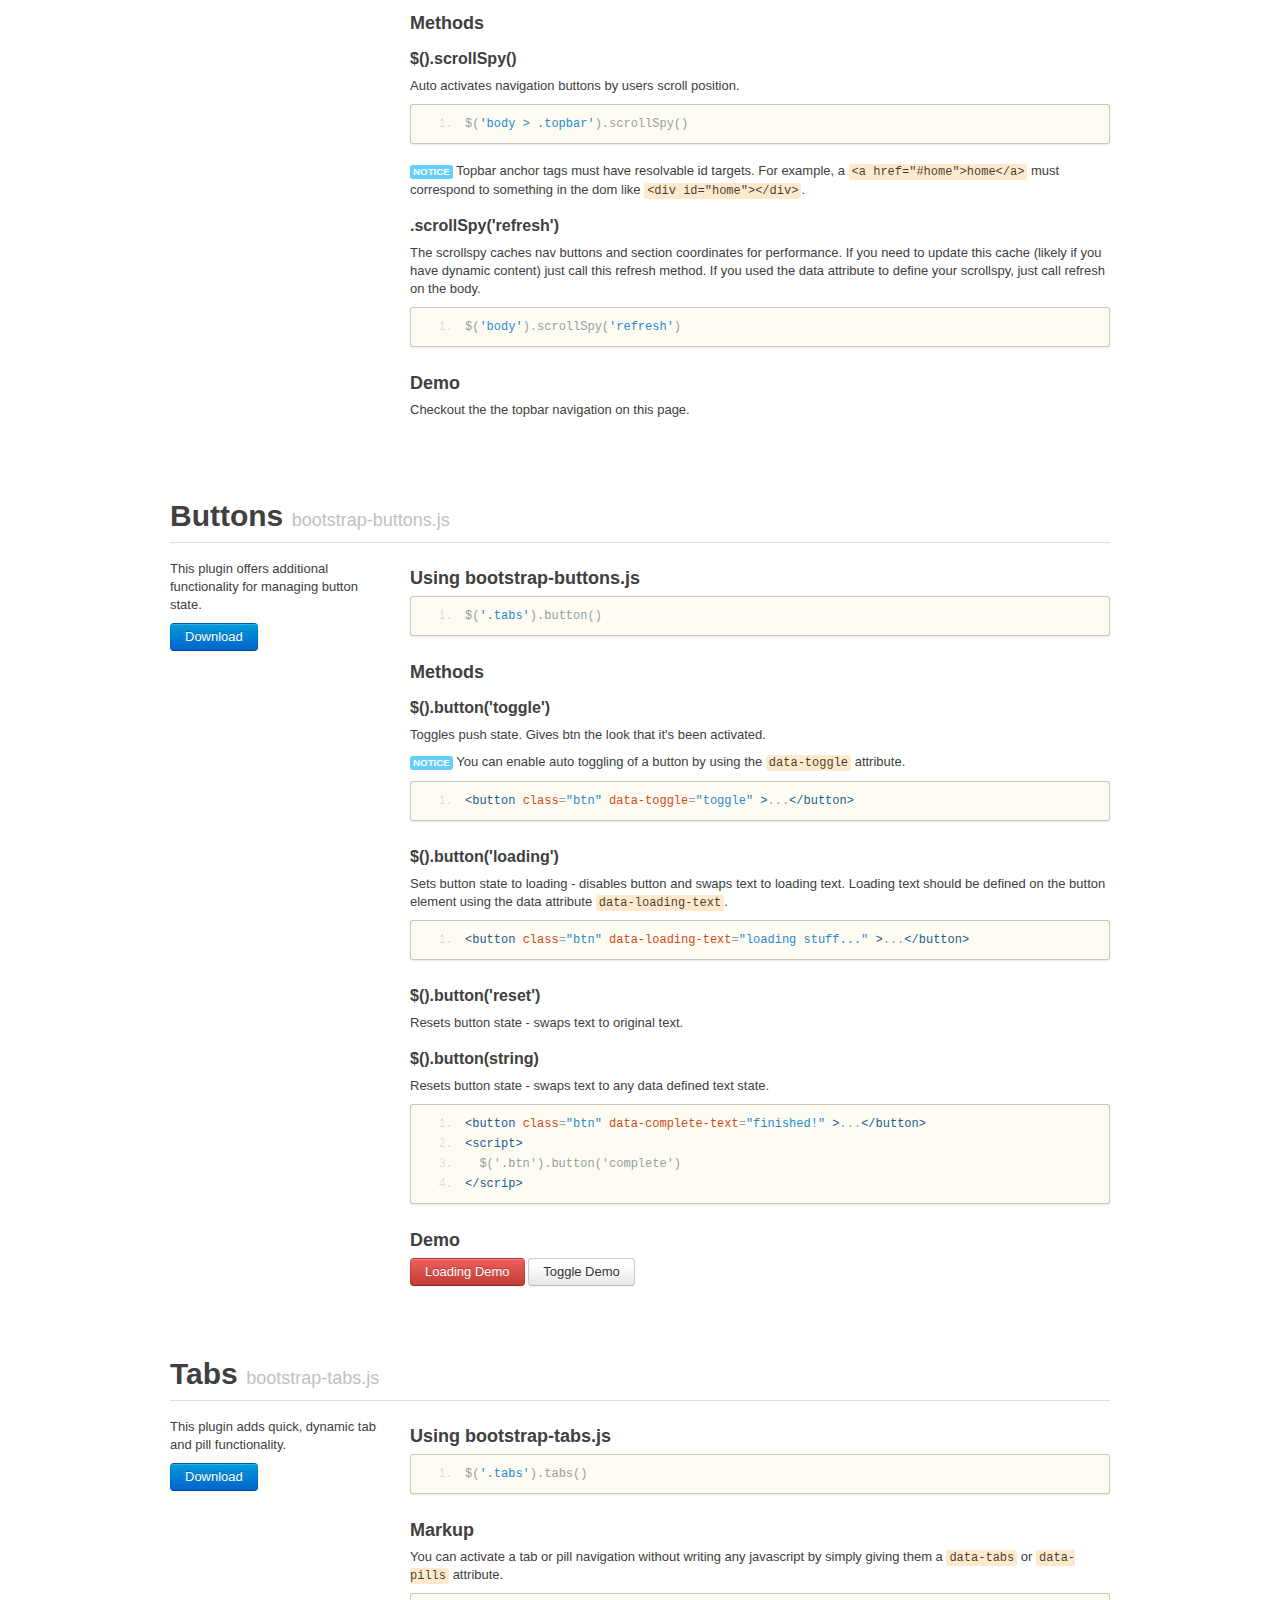
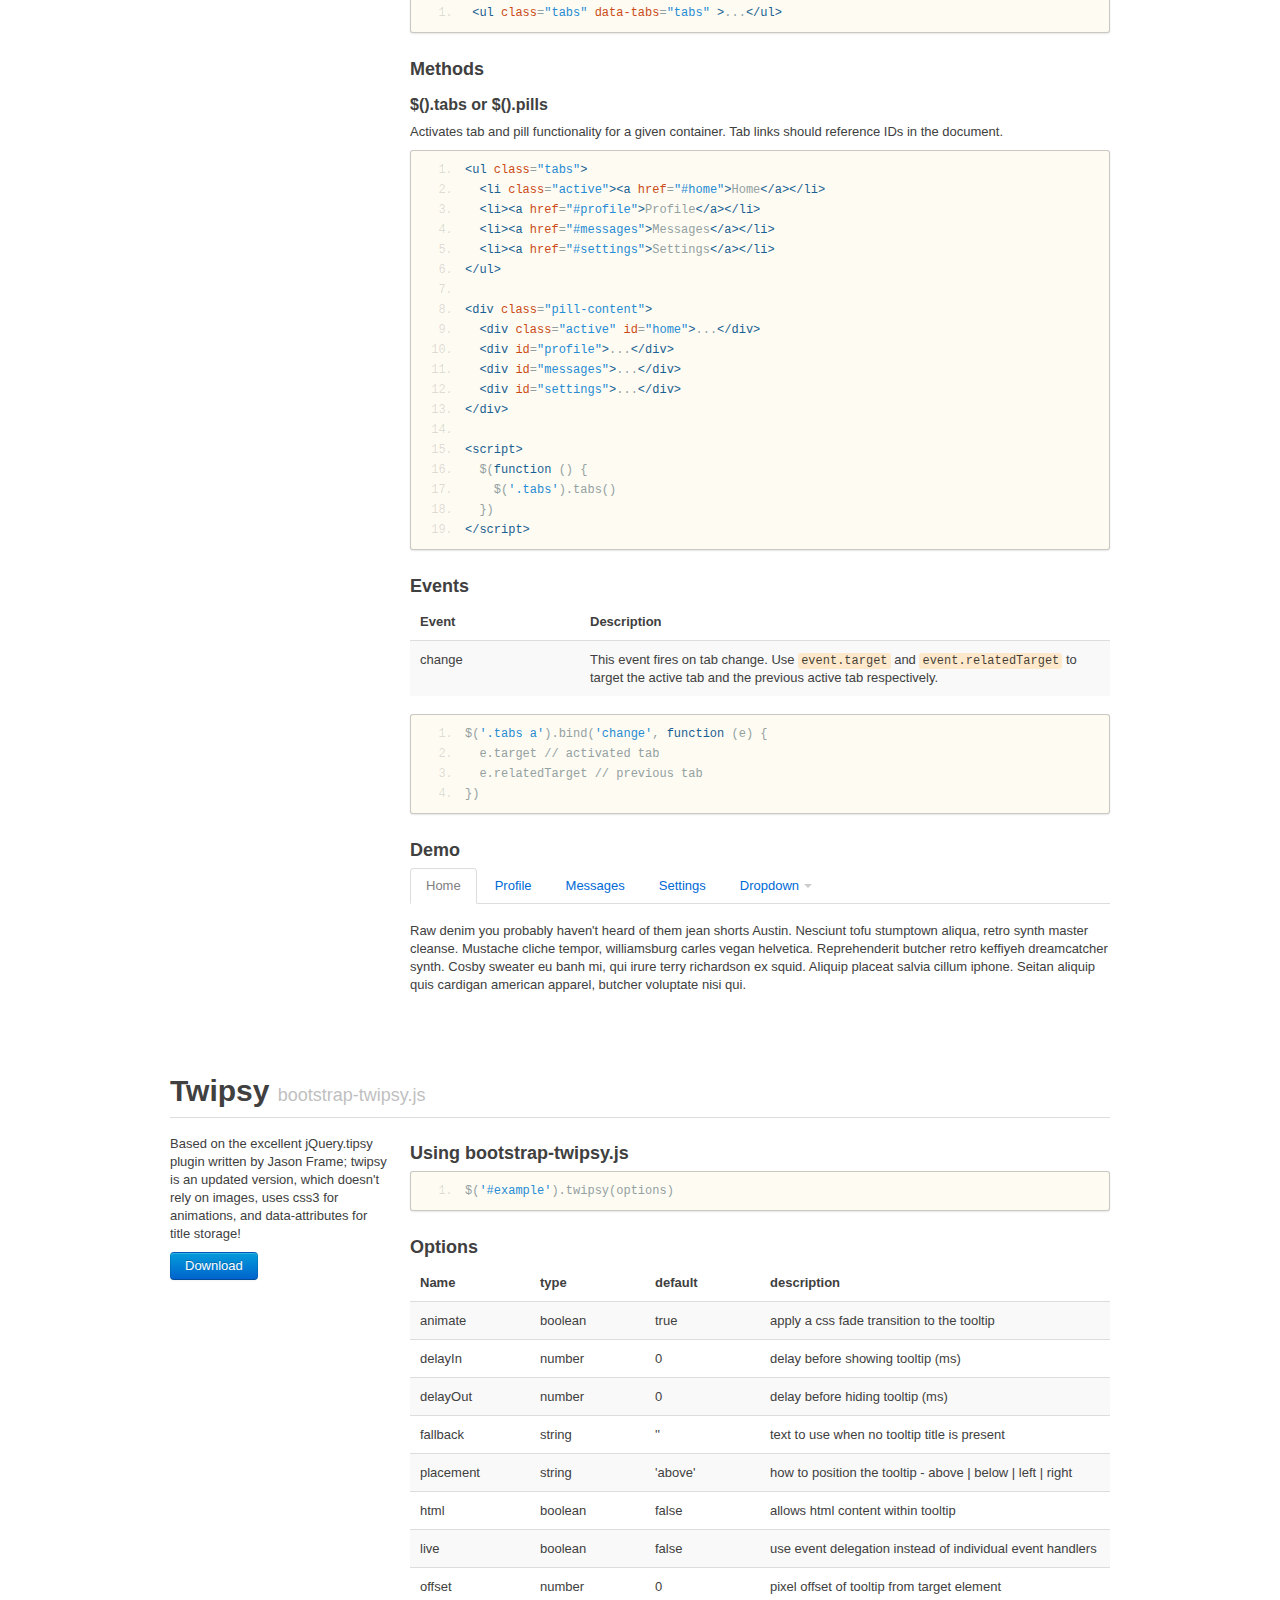
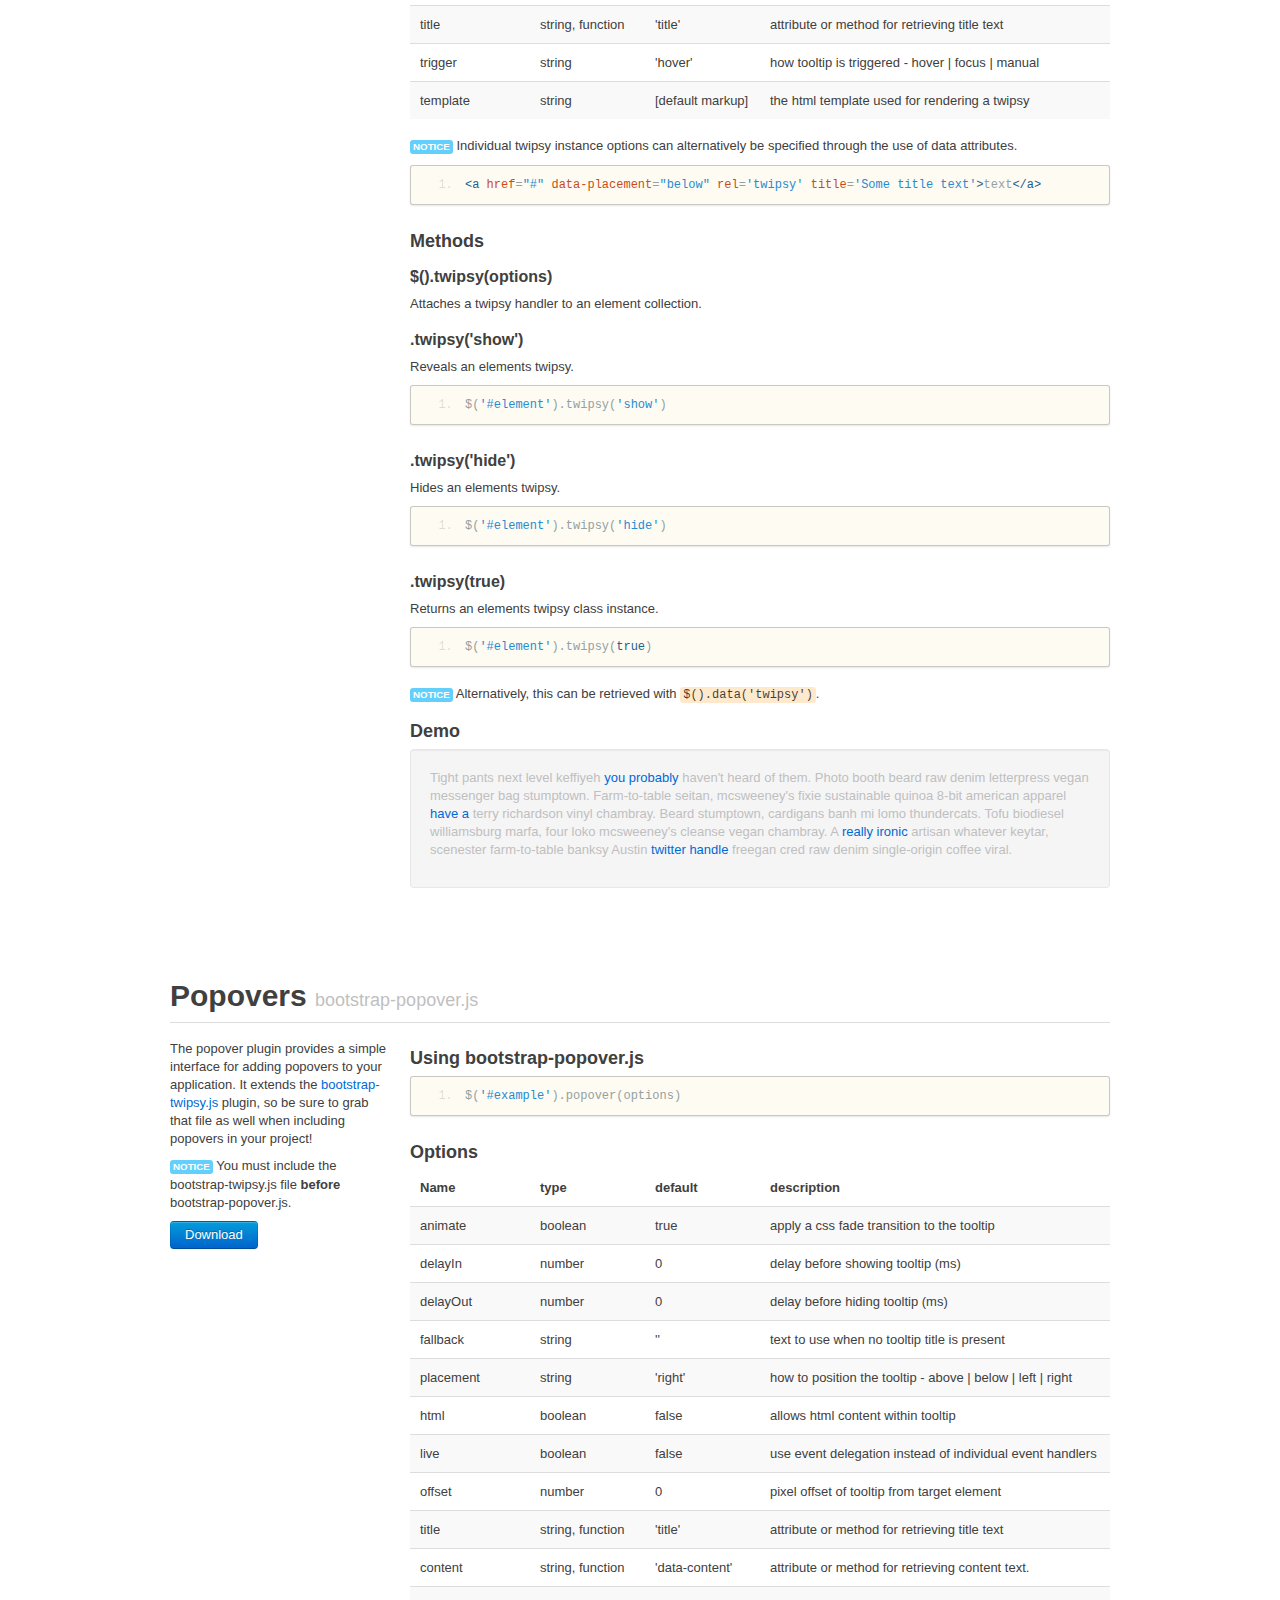
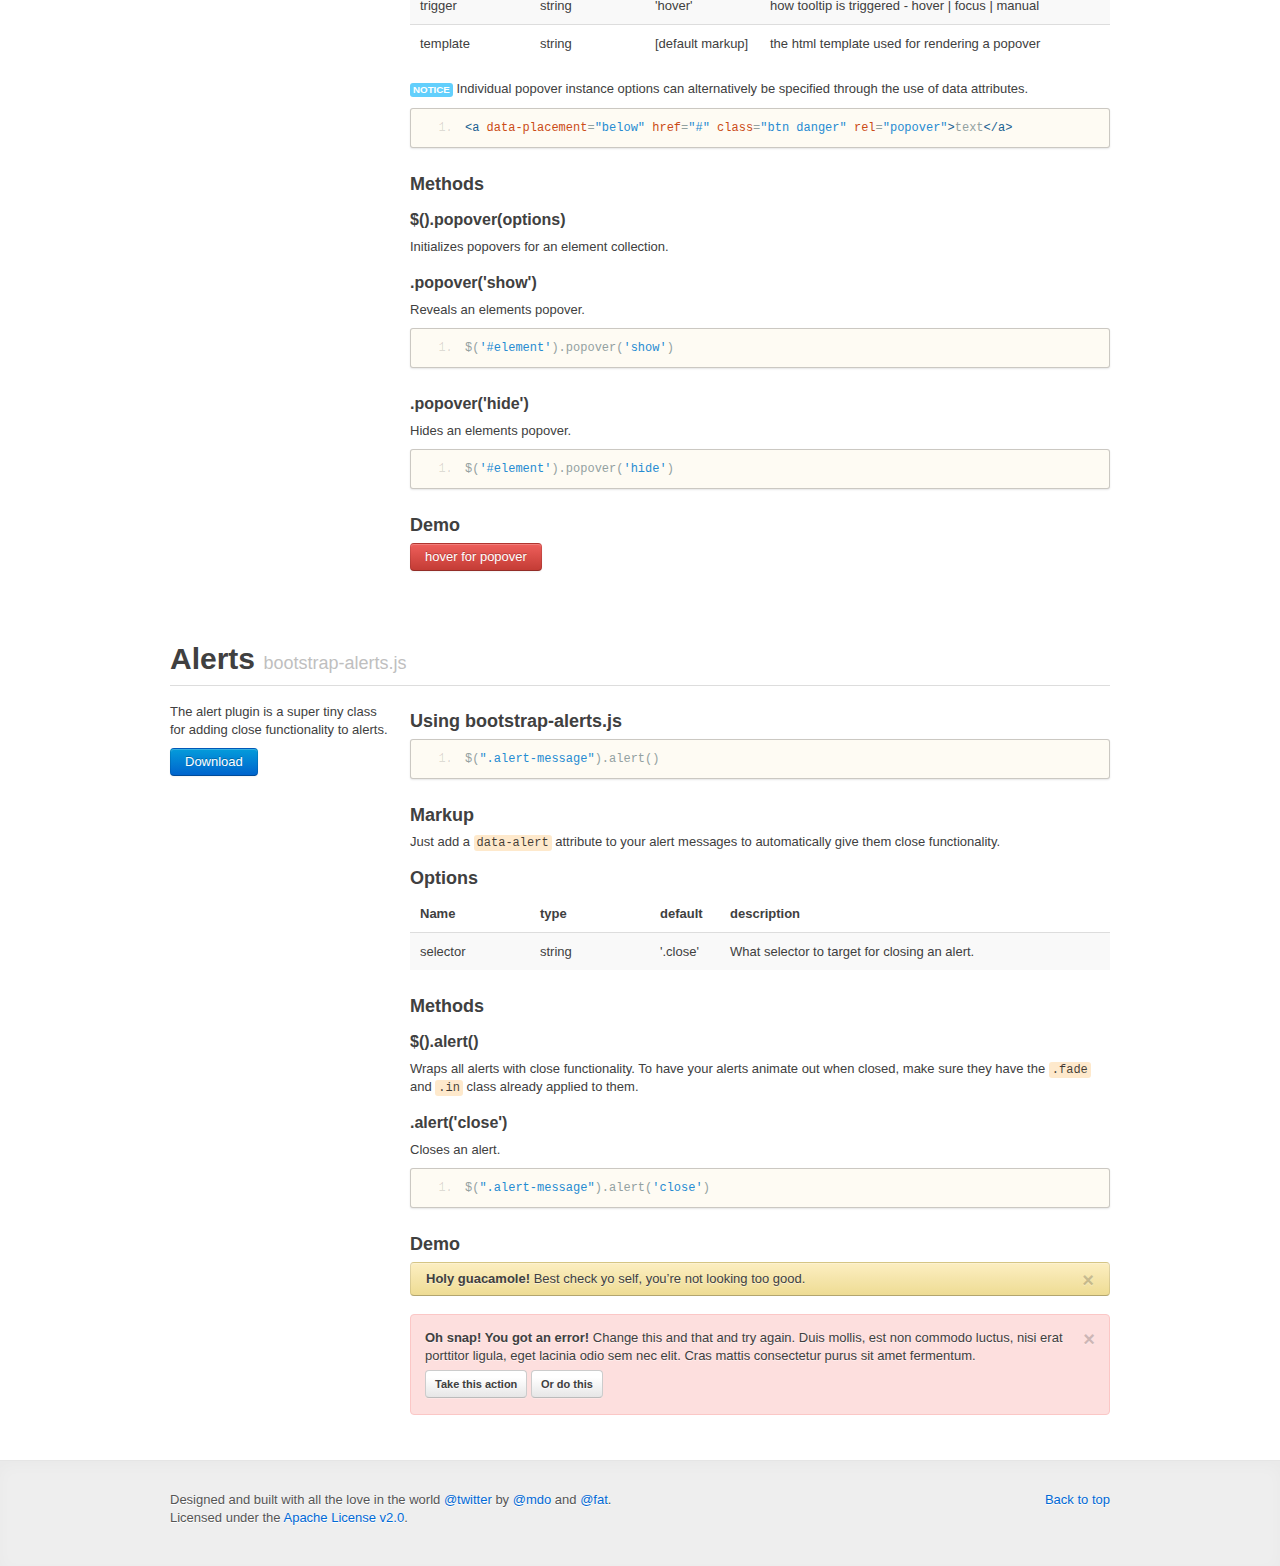
<file: vendors/twitter-bootstrap/docs/javascript.html>
<!DOCTYPE html>
<html lang="en">
  <head>
    <meta charset="utf-8">
    <title>Bootstrap, from Twitter</title>
    <meta name="description" content="">
    <meta name="author" content="">

    <!-- Le HTML5 shim, for IE6-8 support of HTML elements -->
    <!--[if lt IE 9]>
      <script src="http://html5shim.googlecode.com/svn/trunk/html5.js"></script>
    <![endif]-->

    <!-- Le javascript -->
    <script src="http://code.jquery.com/jquery-1.7.min.js"></script>
    <script src="assets/js/google-code-prettify/prettify.js"></script>
    <script>$(function () { prettyPrint() })</script>
    <script src="../js/bootstrap-modal.js"></script>
    <script src="../js/bootstrap-alerts.js"></script>
    <script src="../js/bootstrap-twipsy.js"></script>
    <script src="../js/bootstrap-popover.js"></script>
    <script src="../js/bootstrap-dropdown.js"></script>
    <script src="../js/bootstrap-scrollspy.js"></script>
    <script src="../js/bootstrap-tabs.js"></script>
    <script src="../js/bootstrap-buttons.js"></script>

    <!-- Le styles -->
    <link href="../bootstrap.css" rel="stylesheet">
    <link href="assets/css/docs.css" rel="stylesheet">
    <link href="assets/js/google-code-prettify/prettify.css" rel="stylesheet">

    <!-- Le fav and touch icons -->
    <link rel="shortcut icon" type="image/x-icon" href="assets/ico/favicon.ico">
    <link rel="apple-touch-icon" href="assets/ico/bootstrap-apple-57x57.png">
    <link rel="apple-touch-icon" sizes="72x72" href="assets/ico/bootstrap-apple-72x72.png">
    <link rel="apple-touch-icon" sizes="114x114" href="assets/ico/bootstrap-apple-114x114.png">
  </head>

  <body id="bootstrap-js">

    <!-- Topbar
    ================================================== -->
    <div class="topbar" data-scrollspy="scrollspy" >
      <div class="fill">
        <div class="container">
          <h3><a href="#">Bootstrap JS</a></h3>
          <ul>
            <li><a href="#overview">Overview</a></li>
            <li><a href="#modal">Modals</a></li>
            <li><a href="#dropdown">Dropdown</a></li>
            <li><a href="#scrollspy">ScrollSpy</a></li>
            <li><a href="#buttons">Buttons</a></li>
            <li><a href="#tabs">Tabs</a></li>
            <li><a href="#twipsy">Twipsy</a></li>
            <li><a href="#popover">Popover</a></li>
            <li><a href="#alerts">Alerts</a></li>
          </ul>
        </div>
      </div>
    </div>

    <!-- Masthead (blueprinty thing)
    ================================================== -->
    <header class="jumbotron subhead" id="overview">
      <div class="inner">
        <div class="container">
          <h1>Javascript for Bootstrap</h1>
          <p class="lead">
            Bring Bootstrap's components to life with new, custom plugins that work with <a href="http://jquery.com/" target="_blank">jQuery</a> and <a href="http://ender.no.de" target="_blank">Ender</a>.
          </p>
          <p><a href="./index.html">&larr; Back to Bootstrap home</a></p>
        </div><!-- /container -->
      </div>
    </header>

    <div class="container">

    <!-- Modal
    ================================================== -->

    <section id="modal">
      <div class="page-header">
        <h1>Modals <small>bootstrap-modal.js</small></h1>
      </div>
      <div class="row">
        <div class="span4 columns">
          <p>Our Modal plugin is a super slim take on the traditional modal js plugin, taking special care to include only the bare functionality that we require here at twitter.</p>
          <a href="../js/bootstrap-modal.js" target="_blank" class="btn primary">Download</a>
        </div>
        <div class="span12 columns">
          <h3>Using bootstrap-modal</h3>
          <pre class="prettyprint linenums">$('#my-modal').modal(options)</pre>
          <h3>Options</h3>
          <table class="zebra-striped">
            <thead>
             <tr>
               <th style="width: 100px;">Name</th>
               <th style="width: 50px;">type</th>
               <th style="width: 50px;">default</th>
               <th>description</th>
             </tr>
            </thead>
            <tbody>
             <tr>
               <td>backdrop</td>
               <td>boolean, string</td>
               <td>false</td>
               <td>Includes a modal-backdrop element. Set backdrop to <code>"static"</code> if you do not want the modal closed when the backdrop is clicked.</td>
             </tr>
             <tr>
               <td>keyboard</td>
               <td>boolean</td>
               <td>false</td>
               <td>Closes the modal when escape key is pressed</td>
             </tr>
             <tr>
               <td>show</td>
               <td>boolean</td>
               <td>false</td>
               <td>Opens modal on class initialization</td>
             </tr>
            </tbody>
          </table>
          <h3>Markup</h3>
          <p>You can activate modals on your page easily without having to write a single line of javascript. Just give an element a <code>data-controls-modal</code> attribute which corresponds to a modal element id, and when clicked, it will launch your modal. To add modal options, just include them as data attributes as well.</p>
<pre class="prettyprint linenums">
&lt;a class="btn" data-controls-modal="my-modal" data-backdrop="static" &gt;Launch Modal&lt;/a&gt;
</pre>
          <p><span class="label notice">Notice</span> If you want your modal to animate in and out, just add a <code>.fade</code> class to your <code>.modal</code> element (refer to the demo to see this in action).</p>
          <h3>Methods</h3>
          <h4>.modal(options)</h4>
          <p>Activates your content as a modal. Accepts an optional options <code>object</code>.
<pre class="prettyprint linenums">
$('#my-modal').modal({
  keyboard: true
})</pre>
          <h4>.modal('toggle')</h4>
          <p>Manually toggles a modal.</p>
          <pre class="prettyprint linenums">$('#my-modal').modal('toggle')</pre>
          <h4>.modal('show')</h4>
          <p>Manually opens a modal.</p>
          <pre class="prettyprint linenums">$('#my-modal').modal('show')</pre>
          <h4>.modal('hide')</h4>
          <p>Manually hides a modal.</p>
          <pre class="prettyprint linenums">$('#my-modal').modal('hide')</pre>
          <h4>.modal(true)</h4>
          <p>Returns an elements modal class instance.</p>
          <pre class="prettyprint linenums">$('#my-modal').modal(true)</pre>
          <p><span class="label notice">Notice</span> Alternatively, this can be retrieved with <code>$().data('modal')</code>.</p>
          <h3>Events</h3>
          <p>Bootstrap's modal class exposes a few events for hooking into modal functionality. </p>
          <table class="zebra-striped">
            <thead>
             <tr>
               <th style="width: 150px;">Event</th>
               <th>Description</th>
             </tr>
            </thead>
            <tbody>
             <tr>
               <td>show</td>
               <td>This event fires immediately when the <code>show</code> instance method is called.</td>
             </tr>
             <tr>
               <td>shown</td>
               <td>This event is fired when the modal has been made visible to the user (will wait for css transitions to complete).</td>
             </tr>
             <tr>
               <td>hide</td>
               <td>This event is fired immediately when the <code>hide</code> instance method has been called.</td>
             </tr>
             <tr>
               <td>hidden</td>
               <td>This event is fired when the modal has finished being hidden from the user (will wait for css transitions to complete).</td>
             </tr>
            </tbody>
          </table>

<pre class="prettyprint linenums">
$('#my-modal').bind('hidden', function () {
  // do something ...
})</pre>
          <h3>Demo</h3>
          <!-- sample modal content -->
          <div id="modal-from-dom" class="modal hide fade">
            <div class="modal-header">
              <a href="#" class="close">&times;</a>
              <h3>Modal Heading</h3>
            </div>
            <div class="modal-body">
              <p>One fine body…</p>
            </div>
            <div class="modal-footer">
              <a href="#" class="btn primary">Primary</a>
              <a href="#" class="btn secondary">Secondary</a>
            </div>
          </div>

          <button data-controls-modal="modal-from-dom" data-backdrop="true" data-keyboard="true" class="btn danger">Launch Modal</button>
        </div>
      </div>
    </section>


    <!-- Dropdown
    ================================================== -->

    <section id="dropdown">
      <div class="page-header">
        <h1>Dropdown <small>bootstrap-dropdown.js</small></h1>
      </div>
      <div class="row">
        <div class="span4 columns">
          <p>This plugin is for adding dropdown interaction to the bootstrap topbar or tabbed navigations.</p>
          <a href="../js/bootstrap-dropdown.js" target="_blank" class="btn primary">Download</a>
        </div>
        <div class="span12 columns">
          <h3>Using bootstrap-dropdown.js</h3>
          <pre class="prettyprint linenums">$('#topbar').dropdown()</pre>
          <h3>Markup</h3>
          <p>To quickly add dropdown functionality to any nav element, use the <code>data-dropdown</code> attribute. Any valid bootstrap dropdown will automatically be activated.</p>
<pre class="prettyprint linenums">
&lt;ul class="tabs"&gt;
  &lt;li class="active"&gt;&lt;a href="#"&gt;Home&lt;/a&gt;&lt;/li&gt;
  &lt;li class="dropdown" data-dropdown="dropdown" &gt;
    &lt;a href="#" class="dropdown-toggle"&gt;Dropdown&lt;/a&gt;
    &lt;ul class="dropdown-menu"&gt;
      &lt;li&gt;&lt;a href="#"&gt;Secondary link&lt;/a&gt;&lt;/li&gt;
      &lt;li&gt;&lt;a href="#"&gt;Something else here&lt;/a&gt;&lt;/li&gt;
      &lt;li class="divider"&gt;&lt;/li&gt;
      &lt;li&gt;&lt;a href="#"&gt;Another link&lt;/a&gt;&lt;/li&gt;
    &lt;/ul&gt;
  &lt;/li&gt;
&lt;/ul&gt;</pre>
          <p><span class="label notice">Notice</span> If your ui has several dropdowns, consider adding the <code>data-dropdown</code> attribute to a more significant container element like <code>.tabs</code> or <code>.topbar</code>.
          <h3>Methods</h3>
          <h4>$().dropdown()</h4>
          <p>
          A programatic api for activating menus for a given topbar or tabbed navigation.
          </p>
          <h3>Demo</h3>
          <div class="topbar-wrapper">
            <div id="topbar-example" class="topbar" data-dropdown="dropdown">
              <div class="topbar-inner">
                <div class="container">
                  <h3><a href="#">Project Name</a></h3>
                  <ul>
                    <li><a href="#">Link</a></li>
                    <li><a href="#">Link</a></li>
                  </ul>
                  <form action="">
                    <input type="text" placeholder="Search" />
                  </form>
                  <ul class="nav secondary-nav">
                    <li class="menu">
                      <a href="#" class="menu">Dropdown 1</a>
                      <ul class="menu-dropdown">
                        <li><a href="#">Secondary link</a></li>
                        <li><a href="#">Something else here</a></li>
                        <li class="divider"></li>
                        <li><a href="#">Another link</a></li>
                      </ul>
                    </li>
                    <li class="menu">
                      <a href="#" class="menu">Dropdown 2</a>
                      <ul class="menu-dropdown">
                        <li><a href="#">Secondary link</a></li>
                        <li><a href="#">Something else here</a></li>
                        <li class="divider"></li>
                        <li><a href="#">Another link</a></li>
                      </ul>
                    </li>
                  </ul>
                </div>
              </div>
            </div>
          </div>
        </div>
      </div>
    </section>

   <!-- ScrollSpy
    ================================================== -->

    <section id="scrollspy">
      <div class="page-header">
        <h1>ScrollSpy <small>bootstrap-scrollspy.js</small></h1>
      </div>
      <div class="row">
        <div class="span4 columns">
          <p>This plugin is for adding the scrollspy (auto updating nav) interaction to the bootstrap topbar.</p>
          <a href="../js/bootstrap-scrollspy.js" target="_blank" class="btn primary">Download</a>
        </div>
        <div class="span12 columns">
          <h2>Using bootstrap-scrollspy.js</h2>
          <pre class="prettyprint linenums">$('#topbar').scrollSpy()</pre>
          <h3>Markup</h3>
          <p>To easily add scrollspy behavior to your nav, just add the <code>data-scrollspy</code> attribute to the <code>.topbar</code>.
          <pre class="prettyprint linenums">&lt;div class="topbar" data-scrollspy="scrollspy" &gt;...&lt;/div&gt;</pre>
          <h3>Methods</h3>
          <h4>$().scrollSpy()</h4>
          <p>
          Auto activates navigation buttons by users scroll position.
          </p>
          <pre class="prettyprint linenums">$('body > .topbar').scrollSpy()</pre>
           <p><span class="label notice">Notice</span> Topbar anchor tags must have resolvable id targets. For example, a <code>&lt;a href="#home"&gt;home&lt;/a&gt;</code> must correspond to something in the dom like <code>&lt;div id="home"&gt;&lt;/div&gt;</code>.
          </p>
          <h4>.scrollSpy('refresh')</h4>
          <p>The scrollspy caches nav buttons and section coordinates for performance. If you need to update this cache (likely if you have dynamic content) just call this refresh method. If you used the data attribute to define your scrollspy, just call refresh on the body.</p>
          <pre class="prettyprint linenums">$('body').scrollSpy('refresh')</pre>
          <h3>Demo</h3>
          <p>Checkout the the topbar navigation on this page.</p>
        </div>
      </div>
    </section>

    <!-- Buttons
    ================================================== -->

    <section id="buttons">
      <div class="page-header">
        <h1>Buttons <small>bootstrap-buttons.js</small></h1>
      </div>
      <div class="row">
        <div class="span4 columns">
          <p>This plugin offers additional functionality for managing button state.</p>
          <a href="../js/bootstrap-buttons.js" target="_blank" class="btn primary">Download</a>
        </div>
        <div class="span12 columns">
          <h3>Using bootstrap-buttons.js</h3>
          <pre class="prettyprint linenums">$('.tabs').button()</pre>
          <h3>Methods</h3>
          <h4>$().button('toggle')</h4>
          <p>Toggles push state. Gives btn the look that it's been activated.</p>
          <p><span class="label notice">Notice</span> You can enable auto toggling of a button by using the <code>data-toggle</code> attribute.</p>
          <pre class="prettyprint linenums">&lt;button class="btn" data-toggle="toggle" &gt;...&lt;/button&gt;</pre>
          <h4>$().button('loading')</h4>
          <p>Sets button state to loading - disables button and swaps text to loading text. Loading text should be defined on the button element using the data attribute <code>data-loading-text</code>.
          </p>
           <pre class="prettyprint linenums">&lt;button class="btn" data-loading-text="loading stuff..." &gt;...&lt;/button&gt;</pre>
           <h4>$().button('reset')</h4>
           <p>Resets button state - swaps text to original text.</p>
           <h4>$().button(string)</h4>
           <p>Resets button state - swaps text to any data defined text state.</p>
<pre class="prettyprint linenums">&lt;button class="btn" data-complete-text="finished!" &gt;...&lt;/button&gt;
&lt;script&gt;
  $('.btn').button('complete')
&lt;/scrip&gt;</pre>
          <h3>Demo</h3>
          <button id="fat-btn" data-loading-text="loading..." class="btn danger">Loading Demo</button>
          <button class="btn" data-toggle="toggle">Toggle Demo</button>
          <script>
            $(function() {
              var btn = $('#fat-btn').click(function () {
                btn.button('loading')
                setTimeout(function () {
                  btn.button('reset')
                }, 3000)
              })
            })
          </script>
        </div>
      </div>
    </section>


    <!-- Tabs
    ================================================== -->

    <section id="tabs">
      <div class="page-header">
        <h1>Tabs <small>bootstrap-tabs.js</small></h1>
      </div>
      <div class="row">
        <div class="span4 columns">
          <p>This plugin adds quick, dynamic tab and pill functionality.</p>
          <a href="../js/bootstrap-tabs.js" target="_blank" class="btn primary">Download</a>
        </div>
        <div class="span12 columns">
          <h3>Using bootstrap-tabs.js</h3>
          <pre class="prettyprint linenums">$('.tabs').tabs()</pre>
          <h3>Markup</h3>
          <p>You can activate a tab or pill navigation without writing any javascript by simply giving them a <code>data-tabs</code> or <code>data-pills</code> attribute.</p>
          <pre class="prettyprint linenums"> &lt;ul class="tabs" data-tabs="tabs" &gt;...&lt;/ul&gt;</pre>
          <h3>Methods</h3>
          <h4>$().tabs or $().pills</h4>
          <p>
            Activates tab and pill functionality for a given container. Tab links should reference IDs in the document.
          </p>
<pre class="prettyprint linenums">
&lt;ul class="tabs"&gt;
  &lt;li class="active"&gt;&lt;a href="#home"&gt;Home&lt;/a&gt;&lt;/li&gt;
  &lt;li&gt;&lt;a href="#profile"&gt;Profile&lt;/a&gt;&lt;/li&gt;
  &lt;li&gt;&lt;a href="#messages"&gt;Messages&lt;/a&gt;&lt;/li&gt;
  &lt;li&gt;&lt;a href="#settings"&gt;Settings&lt;/a&gt;&lt;/li&gt;
&lt;/ul&gt;

&lt;div class="pill-content"&gt;
  &lt;div class="active" id="home"&gt;...&lt;/div&gt;
  &lt;div id="profile"&gt;...&lt;/div&gt;
  &lt;div id="messages"&gt;...&lt;/div&gt;
  &lt;div id="settings"&gt;...&lt;/div&gt;
&lt;/div&gt;

&lt;script&gt;
  $(function () {
    $('.tabs').tabs()
  })
&lt;/script&gt;</pre>
          </p>
					<h3>Events</h3>
					<table class="zebra-striped">
					  <thead>
					   <tr>
					     <th style="width: 150px;">Event</th>
					     <th>Description</th>
					   </tr>
					  </thead>
					  <tbody>
					   <tr>
					     <td>change</td>
					     <td>This event fires on tab change. Use <code>event.target</code> and <code>event.relatedTarget</code> to target the active tab and the previous active tab respectively.</td>
					   </tr>
					  </tbody>
					</table>

					<pre class="prettyprint linenums">
$('.tabs a').bind('change', function (e) {
  e.target // activated tab
  e.relatedTarget // previous tab
})</pre>
          <h3>Demo</h3>
          <ul class="tabs" data-tabs="tabs">
            <li class="active"><a href="#home">Home</a></li>
            <li><a href="#profile">Profile</a></li>
            <li><a href="#messages">Messages</a></li>
            <li><a href="#settings">Settings</a></li>
            <li class="dropdown" data-dropdown="dropdown">
              <a href="#" class="dropdown-toggle">Dropdown</a>
              <ul class="dropdown-menu">
                <li><a href="#fat">@fat</a></li>
                <li><a href="#mdo">@mdo</a></li>
              </ul>
            </li>
          </ul>
          <div id="my-tab-content" class="tab-content">
            <div class="active tab-pane" id="home">
              <p>Raw denim you probably haven't heard of them jean shorts Austin. Nesciunt tofu stumptown aliqua, retro synth master cleanse. Mustache cliche tempor, williamsburg carles vegan helvetica. Reprehenderit butcher retro keffiyeh dreamcatcher synth. Cosby sweater eu banh mi, qui irure terry richardson ex squid. Aliquip placeat salvia cillum iphone. Seitan aliquip quis cardigan american apparel, butcher voluptate nisi qui.</p>
            </div>
            <div class="tab-pane" id="profile">
              <p>Food truck fixie locavore, accusamus mcsweeney's marfa nulla single-origin coffee squid. Exercitation +1 labore velit, blog sartorial PBR leggings next level wes anderson artisan four loko farm-to-table craft beer twee. Qui photo booth letterpress, commodo enim craft beer mlkshk aliquip jean shorts ullamco ad vinyl cillum PBR. Homo nostrud organic, assumenda labore aesthetic magna delectus mollit. Keytar helvetica VHS salvia yr, vero magna velit sapiente labore stumptown. Vegan fanny pack odio cillum wes anderson 8-bit, sustainable jean shorts beard ut DIY ethical culpa terry richardson biodiesel. Art party scenester stumptown, tumblr butcher vero sint qui sapiente accusamus tattooed echo park.</p>
            </div>
            <div class="tab-pane" id="messages">
              <p>Banksy do proident, brooklyn photo booth delectus sunt artisan sed organic exercitation eiusmod four loko. Quis tattooed iphone esse aliqua. Master cleanse vero fixie mcsweeney's. Ethical portland aute, irony food truck pitchfork lomo eu anim. Aesthetic blog DIY, ethical beard leggings tofu consequat whatever cardigan nostrud. Helvetica you probably haven't heard of them carles, marfa veniam occaecat lomo before they sold out in shoreditch scenester sustainable thundercats. Consectetur tofu craft beer, mollit brunch fap echo park pitchfork mustache dolor.</p>
            </div>
            <div class="tab-pane" id="settings">
              <p>Sunt qui biodiesel mollit officia, fanny pack put a bird on it thundercats seitan squid ad wolf bicycle rights blog. Et aute readymade farm-to-table carles 8-bit, nesciunt nulla etsy adipisicing organic ea. Master cleanse mollit high life, next level Austin nesciunt american apparel twee mustache adipisicing reprehenderit hoodie portland irony. Aliqua tofu quinoa +1 commodo eiusmod. High life williamsburg cupidatat twee homo leggings. Four loko vinyl DIY consectetur nisi, marfa retro keffiyeh vegan. Fanny pack viral retro consectetur gentrify fap.</p>
            </div>
            <div class="tab-pane" id="fat">
              <p>Etsy mixtape wayfarers, ethical wes anderson tofu before they sold out mcsweeney's organic lomo retro fanny pack lo-fi farm-to-table readymade. Messenger bag gentrify pitchfork tattooed craft beer, iphone skateboard locavore carles etsy salvia banksy hoodie helvetica. DIY synth PBR banksy irony. Leggings gentrify squid 8-bit cred pitchfork. Williamsburg banh mi whatever gluten-free, carles pitchfork biodiesel fixie etsy retro mlkshk vice blog. Scenester cred you probably haven't heard of them, vinyl craft beer blog stumptown. Pitchfork sustainable tofu synth chambray yr.</p>
            </div>
            <div class="tab-pane" id="mdo">
              <p>Trust fund seitan letterpress, keytar raw denim keffiyeh etsy art party before they sold out master cleanse gluten-free squid scenester freegan cosby sweater. Fanny pack portland seitan DIY, art party locavore wolf cliche high life echo park Austin. Cred vinyl keffiyeh DIY salvia PBR, banh mi before they sold out farm-to-table VHS viral locavore cosby sweater. Lomo wolf viral, mustache readymade thundercats keffiyeh craft beer marfa ethical. Wolf salvia freegan, sartorial keffiyeh echo park vegan.</p>
            </div>
          </div>
        </div>
      </div>
    </section>

    <!-- Tips
    ================================================== -->

    <section id="twipsy">
      <div class="page-header">
        <h1>Twipsy <small>bootstrap-twipsy.js</small></h1>
      </div>
      <div class="row">
        <div class="span4 columns">
          <p>Based on the excellent jQuery.tipsy plugin written by Jason Frame; twipsy is an updated version, which doesn't rely on images, uses css3 for animations, and data-attributes for title storage!</p>
          <a href="../js/bootstrap-twipsy.js" target="_blank" class="btn primary">Download</a>
        </div>
        <div class="span12 columns">
          <h3>Using bootstrap-twipsy.js</h3>
          <pre class="prettyprint linenums">$('#example').twipsy(options)</pre>
          <h3>Options</h3>
          <table class="zebra-striped">
            <thead>
             <tr>
               <th style="width: 100px;">Name</th>
               <th style="width: 95px;">type</th>
               <th style="width: 95px;">default</th>
               <th>description</th>
             </tr>
            </thead>
            <tbody>
             <tr>
               <td>animate</td>
               <td>boolean</td>
               <td>true</td>
               <td>apply a css fade transition to the tooltip</td>
             </tr>
             <tr>
               <td>delayIn</td>
               <td>number</td>
               <td>0</td>
               <td>delay before showing tooltip (ms)</td>
             </tr>
             <tr>
               <td>delayOut</td>
               <td>number</td>
               <td>0</td>
               <td>delay before hiding tooltip (ms)</td>
             </tr>
             <tr>
               <td>fallback</td>
               <td>string</td>
               <td>''</td>
               <td>text to use when no tooltip title is present</td>
             </tr>
             <tr>
               <td>placement</td>
               <td>string</td>
               <td>'above'</td>
               <td>how to position the tooltip - above | below | left | right</td>
             </tr>
             <tr>
               <td>html</td>
               <td>boolean</td>
               <td>false</td>
               <td>allows html content within tooltip</td>
             </tr>
             <tr>
               <td>live</td>
               <td>boolean</td>
               <td>false</td>
               <td>use event delegation instead of individual event handlers</td>
             </tr>
             <tr>
               <td>offset</td>
               <td>number</td>
               <td>0</td>
               <td>pixel offset of tooltip from target element</td>
             </tr>
             <tr>
               <td>title</td>
               <td>string, function</td>
               <td>'title'</td>
               <td>attribute or method for retrieving title text</td>
             </tr>
             <tr>
               <td>trigger</td>
               <td>string</td>
               <td>'hover'</td>
               <td>how tooltip is triggered - hover | focus | manual</td>
             </tr>
             <tr>
               <td>template</td>
               <td>string</td>
               <td>[default markup]</td>
               <td>the html template used for rendering a twipsy</td>
             </tr>
            </tbody>
          </table>
          <p><span class="label notice">Notice</span> Individual twipsy instance options can alternatively be specified through the use of data attributes.</code></p>
          <pre class="prettyprint linenums">&lt;a href="#" data-placement="below" rel='twipsy' title='Some title text'&gt;text&lt;/a&gt;</pre>
          <h3>Methods</h3>
          <h4>$().twipsy(options)</h4>
          <p>Attaches a twipsy handler to an element collection.</p>
          <h4>.twipsy('show')</h4>
          <p>Reveals an elements twipsy.</p>
          <pre class="prettyprint linenums">$('#element').twipsy('show')</pre>
          <h4>.twipsy('hide')</h4>
          <p>Hides an elements twipsy.</p>
          <pre class="prettyprint linenums">$('#element').twipsy('hide')</pre>
          <h4>.twipsy(true)</h4>
          <p>Returns an elements twipsy class instance.</p>
          <pre class="prettyprint linenums">$('#element').twipsy(true)</pre>
          <p><span class="label notice">Notice</span> Alternatively, this can be retrieved with <code>$().data('twipsy')</code>.</p>
          <h3>Demo</h3>
          <div class="well">
            <p class="muted">Tight pants next level keffiyeh <a href="#" rel='twipsy' title='Some title text'>you probably</a> haven't heard of them. Photo booth beard raw denim letterpress vegan messenger bag stumptown. Farm-to-table seitan, mcsweeney's fixie sustainable quinoa 8-bit american apparel <a href="#" rel='twipsy' title='Another twipsy'>have a</a> terry richardson vinyl chambray. Beard stumptown, cardigans banh mi lomo thundercats. Tofu biodiesel williamsburg marfa, four loko mcsweeney's cleanse vegan chambray. A <a href="#" rel='twipsy' title='Another one here too'>really ironic</a> artisan whatever keytar, scenester farm-to-table banksy Austin <a href="#" rel='twipsy' title='The last tip!'>twitter handle</a> freegan cred raw denim single-origin coffee viral.
            </p>
          </div>
          <script>
            $(function () {
              $("a[rel=twipsy]").twipsy({
                live: true
              })
            })
          </script>
        </div>
      </div>
    </section>

    <!-- Popovers
    ================================================== -->

    <section id="popover">
      <div class="page-header">
        <h1>Popovers <small>bootstrap-popover.js</small></h1>
      </div>
      <div class="row">
        <div class="span4 columns">
          <p>The popover plugin provides a simple interface for adding popovers to your application. It extends the <a href="#twipsy">bootstrap-twipsy.js</a> plugin, so be sure to grab that file as well when including popovers in your project!</p>
           <p><span class="label notice">Notice</span> You must include the bootstrap-twipsy.js file <strong>before</strong> bootstrap-popover.js.</p>
          <a href="../js/bootstrap-popover.js" target="_blank" class="btn primary">Download</a>
        </div>
        <div class="span12 columns">
          <h3>Using bootstrap-popover.js</h3>
          <pre class="prettyprint linenums">$('#example').popover(options)</pre>
          <h3>Options</h3>
          <table class="zebra-striped">
            <thead>
             <tr>
               <th style="width: 100px;">Name</th>
               <th style="width: 95px;">type</th>
               <th style="width: 95px;">default</th>
               <th>description</th>
             </tr>
            </thead>
            <tbody>
             <tr>
               <td>animate</td>
               <td>boolean</td>
               <td>true</td>
               <td>apply a css fade transition to the tooltip</td>
             </tr>
             <tr>
               <td>delayIn</td>
               <td>number</td>
               <td>0</td>
               <td>delay before showing tooltip (ms)</td>
             </tr>
             <tr>
               <td>delayOut</td>
               <td>number</td>
               <td>0</td>
               <td>delay before hiding tooltip (ms)</td>
             </tr>
             <tr>
               <td>fallback</td>
               <td>string</td>
               <td>''</td>
               <td>text to use when no tooltip title is present</td>
             </tr>
             <tr>
               <td>placement</td>
               <td>string</td>
               <td>'right'</td>
               <td>how to position the tooltip - above | below | left | right</td>
             </tr>
             <tr>
               <td>html</td>
               <td>boolean</td>
               <td>false</td>
               <td>allows html content within tooltip</td>
             </tr>
             <tr>
               <td>live</td>
               <td>boolean</td>
               <td>false</td>
               <td>use event delegation instead of individual event handlers</td>
             </tr>
             <tr>
               <td>offset</td>
               <td>number</td>
               <td>0</td>
               <td>pixel offset of tooltip from target element</td>
             </tr>
             <tr>
               <td>title</td>
               <td>string, function</td>
               <td>'title'</td>
               <td>attribute or method for retrieving title text</td>
             </tr>
             <tr>
               <td>content</td>
               <td>string, function</td>
               <td>'data-content'</td>
               <td>attribute or method for retrieving content text.</td>
             </tr>
             <tr>
               <td>trigger</td>
               <td>string</td>
               <td>'hover'</td>
               <td>how tooltip is triggered - hover | focus | manual</td>
             </tr>
             <tr>
               <td>template</td>
               <td>string</td>
               <td>[default markup]</td>
               <td>the html template used for rendering a popover</td>
             </tr>
            </tbody>
          </table>
          <p><span class="label notice">Notice</span> Individual popover instance options can alternatively be specified through the use of data attributes.</code></p>
          <pre class="prettyprint linenums">&lt;a data-placement="below" href="#" class="btn danger" rel="popover"&gt;text&lt;/a&gt;</pre>
          <h3>Methods</h3>
          <h4>$().popover(options)</h4>
          <p>Initializes popovers for an element collection.</p>
          <h4>.popover('show')</h4>
          <p>Reveals an elements popover.</p>
          <pre class="prettyprint linenums">$('#element').popover('show')</pre>
          <h4>.popover('hide')</h4>
          <p>Hides an elements popover.</p>
          <pre class="prettyprint linenums">$('#element').popover('hide')</pre>
          <h3>Demo</h3>
          <a href="#" class="btn danger" rel="popover" title="A title" data-content="And here's some amazing content. It's very engaging. right?">hover for popover</a>
          <script>
            $(function () {
              $("a[rel=popover]")
                .popover({
                  offset: 10
                })
                .click(function(e) {
                  e.preventDefault()
                })
            })
          </script>
        </div>
      </div>
    </section>


    <!-- Alerts
    ================================================== -->

    <section id="alerts">
      <div class="page-header">
        <h1>Alerts <small>bootstrap-alerts.js</small></h1>
      </div>
      <div class="row">
        <div class="span4 columns">
          <p>The alert plugin is a super tiny class for adding close functionality to alerts.</p>
          <a href="../js/bootstrap-alerts.js" target="_blank" class="btn primary">Download</a>
        </div>
        <div class="span12 columns">
          <h3>Using bootstrap-alerts.js</h3>
          <pre class="prettyprint linenums">$(".alert-message").alert()</pre>
          <h3>Markup</h3>
          <p>Just add a <code>data-alert</code> attribute to your alert messages to automatically give them close functionality.</p>
          <h3>Options</h3>
          <table class="zebra-striped">
            <thead>
             <tr>
               <th style="width: 100px;">Name</th>
               <th style="width: 100px;">type</th>
               <th style="width: 50px;">default</th>
               <th>description</th>
             </tr>
            </thead>
            <tbody>
             <tr>
               <td>selector</td>
               <td>string</td>
               <td>'.close'</td>
               <td>What selector to target for closing an alert.</td>
             </tr>
            </tbody>
          </table>

          <h3>Methods</h3>
          <h4>$().alert()</h4>
          <p>Wraps all alerts with close functionality. To have your alerts animate out when closed, make sure they have the <code>.fade</code> and <code>.in</code> class already applied to them.</p>
          <h4>.alert('close')</h4>
          <p>Closes an alert.</p>
          <pre class="prettyprint linenums">$(".alert-message").alert('close')</pre>
          <h3>Demo</h3>
          <div class="alert-message warning fade in" data-alert="alert" >
            <a class="close" href="#">&times;</a>
            <p><strong>Holy guacamole!</strong> Best check yo self, you’re not looking too good.</p>
          </div>
          <div class="alert-message block-message error fade in" data-alert="alert" >
            <a class="close" href="#">&times;</a>
            <p><strong>Oh snap! You got an error!</strong> Change this and that and try again. Duis mollis, est non commodo luctus, nisi erat porttitor ligula, eget lacinia odio sem nec elit. Cras mattis consectetur purus sit amet fermentum.</p>
            <div class="alert-actions">
              <a class="btn small" href="#">Take this action</a> <a class="btn small" href="#">Or do this</a>
            </div>
          </div>
        </div>
      </div>
    </section>


    </div><!-- /container -->

    <footer class="footer">
      <div class="container">
        <p class="pull-right"><a href="#">Back to top</a></p>
        <p>
          Designed and built with all the love in the world <a href="http://twitter.com/twitter" target="_blank">@twitter</a> by <a href="http://twitter.com/mdo" target="_blank">@mdo</a> and <a href="http://twitter.com/fat" target="_blank">@fat</a>.<br />
          Licensed under the <a href="http://www.apache.org/licenses/LICENSE-2.0" target="_blank">Apache License v2.0</a>.
        </p>
      </div>
    </footer>

  </body>
</html>
</file>
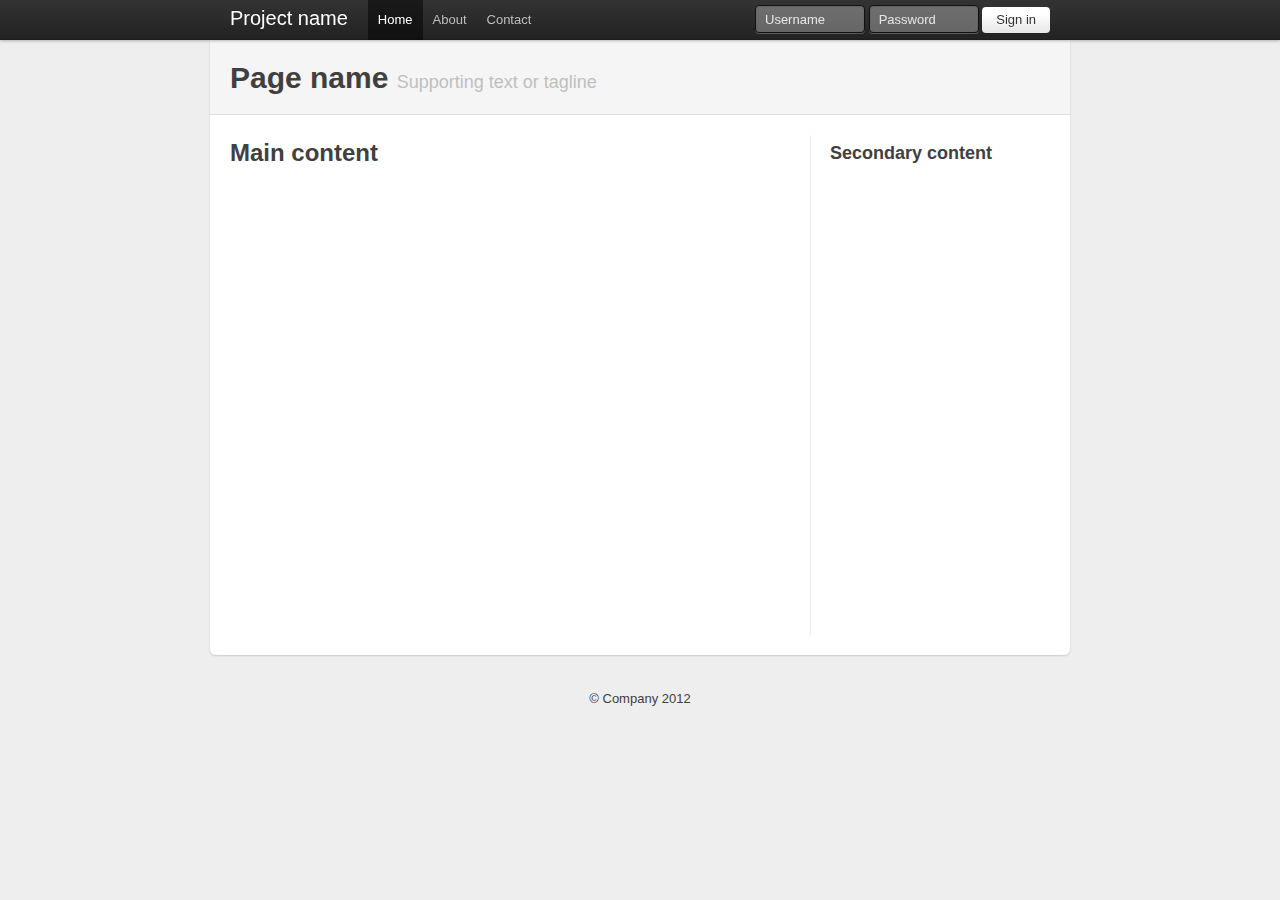
<file: vendors/twitter-bootstrap/examples/container-app.html>
<!DOCTYPE html>
<html lang="en">
  <head>
    <meta charset="utf-8">
    <title>Bootstrap, from Twitter</title>
    <meta name="description" content="">
    <meta name="author" content="">

    <!-- Le HTML5 shim, for IE6-8 support of HTML elements -->
    <!--[if lt IE 9]>
      <script src="http://html5shim.googlecode.com/svn/trunk/html5.js"></script>
    <![endif]-->

    <!-- Le styles -->
    <link href="../bootstrap.css" rel="stylesheet">
    <style type="text/css">
      /* Override some defaults */
      html, body {
        background-color: #eee;
      }
      body {
        padding-top: 40px; /* 40px to make the container go all the way to the bottom of the topbar */
      }
      .container > footer p {
        text-align: center; /* center align it with the container */
      }
      .container {
        width: 820px; /* downsize our container to make the content feel a bit tighter and more cohesive. NOTE: this removes two full columns from the grid, meaning you only go to 14 columns and not 16. */
      }

      /* The white background content wrapper */
      .container > .content {
        background-color: #fff;
        padding: 20px;
        margin: 0 -20px; /* negative indent the amount of the padding to maintain the grid system */
        -webkit-border-radius: 0 0 6px 6px;
           -moz-border-radius: 0 0 6px 6px;
                border-radius: 0 0 6px 6px;
        -webkit-box-shadow: 0 1px 2px rgba(0,0,0,.15);
           -moz-box-shadow: 0 1px 2px rgba(0,0,0,.15);
                box-shadow: 0 1px 2px rgba(0,0,0,.15);
      }

      /* Page header tweaks */
      .page-header {
        background-color: #f5f5f5;
        padding: 20px 20px 10px;
        margin: -20px -20px 20px;
      }

      /* Styles you shouldn't keep as they are for displaying this base example only */
      .content .span10,
      .content .span4 {
        min-height: 500px;
      }
      /* Give a quick and non-cross-browser friendly divider */
      .content .span4 {
        margin-left: 0;
        padding-left: 19px;
        border-left: 1px solid #eee;
      }

      .topbar .btn {
        border: 0;
      }

    </style>

    <!-- Le fav and touch icons -->
    <link rel="shortcut icon" href="images/favicon.ico">
    <link rel="apple-touch-icon" href="images/apple-touch-icon.png">
    <link rel="apple-touch-icon" sizes="72x72" href="images/apple-touch-icon-72x72.png">
    <link rel="apple-touch-icon" sizes="114x114" href="images/apple-touch-icon-114x114.png">
  </head>

  <body>

    <div class="topbar">
      <div class="fill">
        <div class="container">
          <a class="brand" href="#">Project name</a>
          <ul class="nav">
            <li class="active"><a href="#">Home</a></li>
            <li><a href="#about">About</a></li>
            <li><a href="#contact">Contact</a></li>
          </ul>
          <form action="" class="pull-right">
            <input class="input-small" type="text" placeholder="Username">
            <input class="input-small" type="password" placeholder="Password">
            <button class="btn" type="submit">Sign in</button>
          </form>
        </div>
      </div>
    </div>

    <div class="container">

      <div class="content">
        <div class="page-header">
          <h1>Page name <small>Supporting text or tagline</small></h1>
        </div>
        <div class="row">
          <div class="span10">
            <h2>Main content</h2>
          </div>
          <div class="span4">
            <h3>Secondary content</h3>
          </div>
        </div>
      </div>

      <footer>
        <p>&copy; Company 2012</p>
      </footer>

    </div> <!-- /container -->

  </body>
</html>
</file>
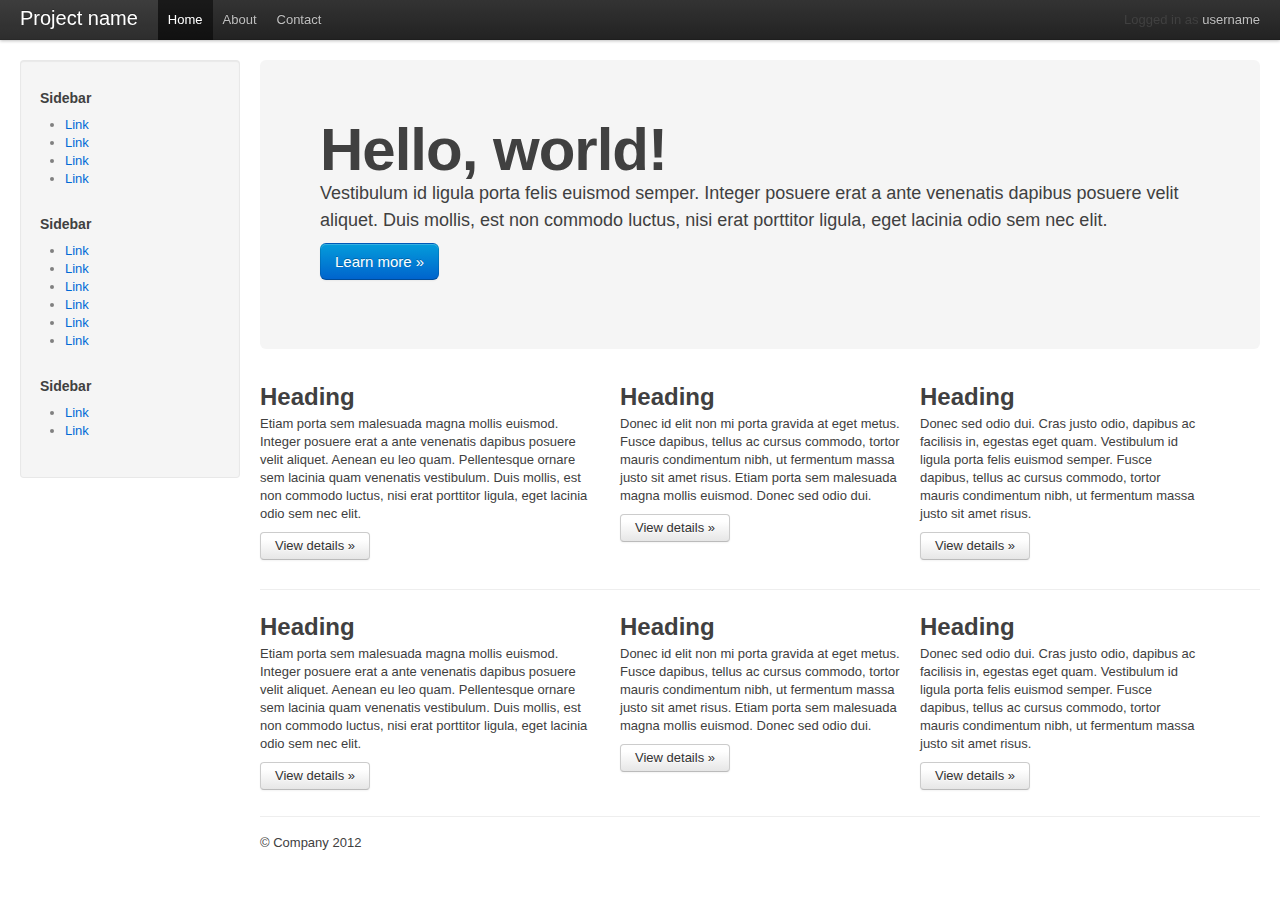
<file: vendors/twitter-bootstrap/examples/fluid.html>
<!DOCTYPE html>
<html lang="en">
  <head>
    <meta charset="utf-8">
    <title>Bootstrap, from Twitter</title>
    <meta name="description" content="">
    <meta name="author" content="">

    <!-- Le HTML5 shim, for IE6-8 support of HTML elements -->
    <!--[if lt IE 9]>
      <script src="http://html5shim.googlecode.com/svn/trunk/html5.js"></script>
    <![endif]-->

    <!-- Le styles -->
    <link href="../bootstrap.css" rel="stylesheet">
    <style type="text/css">
      body {
        padding-top: 60px;
      }
    </style>

    <!-- Le fav and touch icons -->
    <link rel="shortcut icon" href="images/favicon.ico">
    <link rel="apple-touch-icon" href="images/apple-touch-icon.png">
    <link rel="apple-touch-icon" sizes="72x72" href="images/apple-touch-icon-72x72.png">
    <link rel="apple-touch-icon" sizes="114x114" href="images/apple-touch-icon-114x114.png">
  </head>

  <body>

    <div class="topbar">
      <div class="topbar-inner">
        <div class="container-fluid">
          <a class="brand" href="#">Project name</a>
          <ul class="nav">
            <li class="active"><a href="#">Home</a></li>
            <li><a href="#about">About</a></li>
            <li><a href="#contact">Contact</a></li>
          </ul>
          <p class="pull-right">Logged in as <a href="#">username</a></p>
        </div>
      </div>
    </div>

    <div class="container-fluid">
      <div class="sidebar">
        <div class="well">
          <h5>Sidebar</h5>
          <ul>
            <li><a href="#">Link</a></li>
            <li><a href="#">Link</a></li>
            <li><a href="#">Link</a></li>
            <li><a href="#">Link</a></li>
          </ul>
          <h5>Sidebar</h5>
          <ul>
            <li><a href="#">Link</a></li>
            <li><a href="#">Link</a></li>
            <li><a href="#">Link</a></li>
            <li><a href="#">Link</a></li>
            <li><a href="#">Link</a></li>
            <li><a href="#">Link</a></li>
          </ul>
          <h5>Sidebar</h5>
          <ul>
            <li><a href="#">Link</a></li>
            <li><a href="#">Link</a></li>
          </ul>
        </div>
      </div>
      <div class="content">
        <!-- Main hero unit for a primary marketing message or call to action -->
        <div class="hero-unit">
          <h1>Hello, world!</h1>
          <p>Vestibulum id ligula porta felis euismod semper. Integer posuere erat a ante venenatis dapibus posuere velit aliquet. Duis mollis, est non commodo luctus, nisi erat porttitor ligula, eget lacinia odio sem nec elit.</p>
          <p><a class="btn primary large">Learn more &raquo;</a></p>
        </div>
        <!-- Example row of columns -->
        <div class="row">
          <div class="span6">
            <h2>Heading</h2>
            <p>Etiam porta sem malesuada magna mollis euismod. Integer posuere erat a ante venenatis dapibus posuere velit aliquet. Aenean eu leo quam. Pellentesque ornare sem lacinia quam venenatis vestibulum. Duis mollis, est non commodo luctus, nisi erat porttitor ligula, eget lacinia odio sem nec elit.</p>
            <p><a class="btn" href="#">View details &raquo;</a></p>
          </div>
          <div class="span5">
            <h2>Heading</h2>
             <p>Donec id elit non mi porta gravida at eget metus. Fusce dapibus, tellus ac cursus commodo, tortor mauris condimentum nibh, ut fermentum massa justo sit amet risus. Etiam porta sem malesuada magna mollis euismod. Donec sed odio dui. </p>
            <p><a class="btn" href="#">View details &raquo;</a></p>
         </div>
          <div class="span5">
            <h2>Heading</h2>
            <p>Donec sed odio dui. Cras justo odio, dapibus ac facilisis in, egestas eget quam. Vestibulum id ligula porta felis euismod semper. Fusce dapibus, tellus ac cursus commodo, tortor mauris condimentum nibh, ut fermentum massa justo sit amet risus.</p>
            <p><a class="btn" href="#">View details &raquo;</a></p>
          </div>
        </div>
        <hr>
        <!-- Example row of columns -->
        <div class="row">
          <div class="span6">
            <h2>Heading</h2>
            <p>Etiam porta sem malesuada magna mollis euismod. Integer posuere erat a ante venenatis dapibus posuere velit aliquet. Aenean eu leo quam. Pellentesque ornare sem lacinia quam venenatis vestibulum. Duis mollis, est non commodo luctus, nisi erat porttitor ligula, eget lacinia odio sem nec elit.</p>
            <p><a class="btn" href="#">View details &raquo;</a></p>
          </div>
          <div class="span5">
            <h2>Heading</h2>
             <p>Donec id elit non mi porta gravida at eget metus. Fusce dapibus, tellus ac cursus commodo, tortor mauris condimentum nibh, ut fermentum massa justo sit amet risus. Etiam porta sem malesuada magna mollis euismod. Donec sed odio dui. </p>
            <p><a class="btn" href="#">View details &raquo;</a></p>
         </div>
          <div class="span5">
            <h2>Heading</h2>
            <p>Donec sed odio dui. Cras justo odio, dapibus ac facilisis in, egestas eget quam. Vestibulum id ligula porta felis euismod semper. Fusce dapibus, tellus ac cursus commodo, tortor mauris condimentum nibh, ut fermentum massa justo sit amet risus.</p>
            <p><a class="btn" href="#">View details &raquo;</a></p>
          </div>
        </div>
        <footer>
          <p>&copy; Company 2012</p>
        </footer>
      </div>
    </div>

  </body>
</html>
</file>
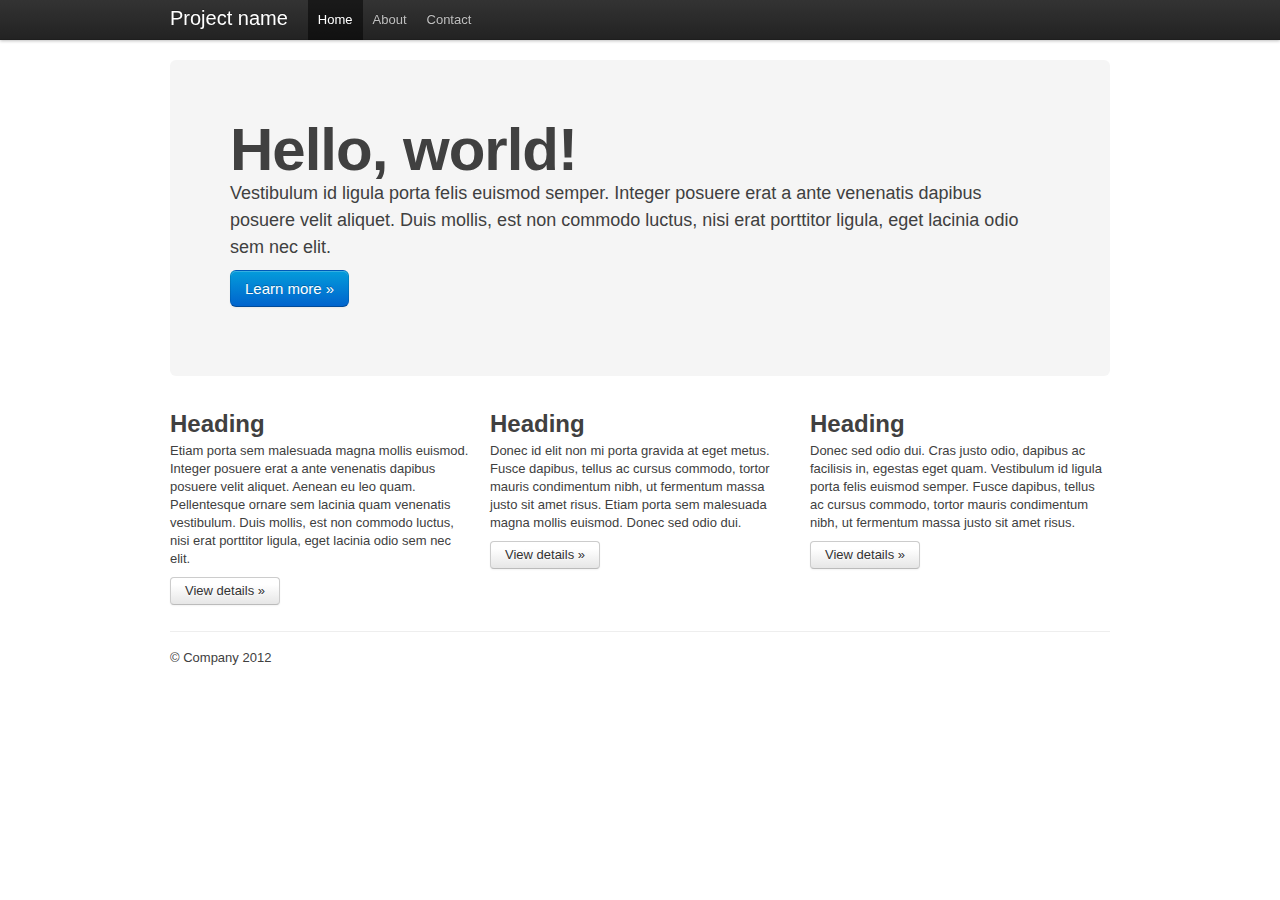
<file: vendors/twitter-bootstrap/examples/hero.html>
<!DOCTYPE html>
<html lang="en">
  <head>
    <meta charset="utf-8">
    <title>Bootstrap, from Twitter</title>
    <meta name="description" content="">
    <meta name="author" content="">

    <!-- Le HTML5 shim, for IE6-8 support of HTML elements -->
    <!--[if lt IE 9]>
      <script src="http://html5shim.googlecode.com/svn/trunk/html5.js"></script>
    <![endif]-->

    <!-- Le styles -->
    <link href="../bootstrap.css" rel="stylesheet">
    <style type="text/css">
      body {
        padding-top: 60px;
      }
    </style>

    <!-- Le fav and touch icons -->
    <link rel="shortcut icon" href="images/favicon.ico">
    <link rel="apple-touch-icon" href="images/apple-touch-icon.png">
    <link rel="apple-touch-icon" sizes="72x72" href="images/apple-touch-icon-72x72.png">
    <link rel="apple-touch-icon" sizes="114x114" href="images/apple-touch-icon-114x114.png">
  </head>

  <body>

    <div class="topbar">
      <div class="fill">
        <div class="container">
          <a class="brand" href="#">Project name</a>
          <ul class="nav">
            <li class="active"><a href="#">Home</a></li>
            <li><a href="#about">About</a></li>
            <li><a href="#contact">Contact</a></li>
          </ul>
        </div>
      </div>
    </div>

    <div class="container">

      <!-- Main hero unit for a primary marketing message or call to action -->
      <div class="hero-unit">
        <h1>Hello, world!</h1>
        <p>Vestibulum id ligula porta felis euismod semper. Integer posuere erat a ante venenatis dapibus posuere velit aliquet. Duis mollis, est non commodo luctus, nisi erat porttitor ligula, eget lacinia odio sem nec elit.</p>
        <p><a class="btn primary large">Learn more &raquo;</a></p>
      </div>

      <!-- Example row of columns -->
      <div class="row">
        <div class="span-one-third">
          <h2>Heading</h2>
          <p>Etiam porta sem malesuada magna mollis euismod. Integer posuere erat a ante venenatis dapibus posuere velit aliquet. Aenean eu leo quam. Pellentesque ornare sem lacinia quam venenatis vestibulum. Duis mollis, est non commodo luctus, nisi erat porttitor ligula, eget lacinia odio sem nec elit.</p>
          <p><a class="btn" href="#">View details &raquo;</a></p>
        </div>
        <div class="span-one-third">
          <h2>Heading</h2>
           <p>Donec id elit non mi porta gravida at eget metus. Fusce dapibus, tellus ac cursus commodo, tortor mauris condimentum nibh, ut fermentum massa justo sit amet risus. Etiam porta sem malesuada magna mollis euismod. Donec sed odio dui. </p>
          <p><a class="btn" href="#">View details &raquo;</a></p>
       </div>
        <div class="span-one-third">
          <h2>Heading</h2>
          <p>Donec sed odio dui. Cras justo odio, dapibus ac facilisis in, egestas eget quam. Vestibulum id ligula porta felis euismod semper. Fusce dapibus, tellus ac cursus commodo, tortor mauris condimentum nibh, ut fermentum massa justo sit amet risus.</p>
          <p><a class="btn" href="#">View details &raquo;</a></p>
        </div>
      </div>

      <footer>
        <p>&copy; Company 2012</p>
      </footer>

    </div> <!-- /container -->

  </body>
</html>
</file>
<file: styles/default.css>
html, body {
    background-color: #EAEAEA;
    font-family: "Arial";
}

body {
    padding-top: 40px;
}

*, li {
    color: #575757;
}

ul {
    padding-left: 20px;
}

h1, h2, h3, .location, .status {
    color: #444;
}

strong {
    color: #444;
}

.container > footer p {
    text-align: center; /* center align it with the container */
}
.container {
    width: 860px; /* downsize our container to make the content feel a bit tighter and more cohesive. NOTE: this removes two full columns from the grid, meaning you only go to 14 columns and not 16. */
}

/* The white background content wrapper */
.content {
    background-color: #fff;
    padding: 20px;
    margin: 0 -20px; /* negative indent the amount of the padding to maintain the grid system */
    -webkit-border-radius: 0 0 6px 6px;
    -moz-border-radius: 0 0 6px 6px;
    border-radius: 0 0 6px 6px;
    -webkit-box-shadow: 0 1px 2px rgba(0,0,0,.15);
    -moz-box-shadow: 0 1px 2px rgba(0,0,0,.15);
    box-shadow: 0 1px 2px rgba(0,0,0,.15);
}

.textual-zone {
    margin-left: 30px;
}

.experience {
    margin-bottom: 10px;
}

.experience .header {
    font-weight: bold;
}

.experience p {
    margin-top: 10px;
}

#experiences h3 {
    font-size: 1.2em;
}

#experiences .experience {
    margin-bottom: 50px;
}

#experiences .experience:last-child {
    margin-bottom: 0;
}

h1 {
    text-align: center;
    margin-bottom: 30px;
}

h2 {
    border-bottom: 1px solid #333;
    line-height: 1.2em;
    font-size: 1.4em;
    margin-bottom: 10px;
}

h3, h4 {
    font-size: 1em;
    line-height: 1em;
    margin: 0px;
    padding: 0px;
}

.block p {
    padding-right: 100px;
}

.content a, .content a:hover, .content a:active, .content a:visited {
    color: #575757;
    border-bottom: 1px dashed #ABABAB;
    text-decoration: none;
}

/* Page header tweaks */
.page-header {
    background-color: #f5f5f5;
    padding: 20px 20px 10px;
    margin: -20px -20px 20px;
}

section {
    padding-top: 60px;
}

#experience_2008_2009 {
    page-break-before: always;
}

section#skills {
    page-break-before: always;
}

footer {
    margin-top: 200px;
    text-align: center;
}

@media print {
    #topbar {
        display:none;
    }
}
</file>
<file: vendors/twitter-bootstrap/docs/assets/js/google-code-prettify/prettify.css>
.com { color: #93a1a1; }
.lit { color: #195f91; }
.pun, .opn, .clo { color: #93a1a1; }
.fun { color: #dc322f; }
.str, .atv { color: #268bd2; }
.kwd, .tag { color: #195f91; }
.typ, .atn, .dec, .var { color: #CB4B16; }
.pln { color: #93a1a1; }
.prettyprint {
  background-color: #fefbf3;
  padding: 9px;
  border: 1px solid rgba(0,0,0,.2);
  -webkit-box-shadow: 0 1px 2px rgba(0,0,0,.1);
     -moz-box-shadow: 0 1px 2px rgba(0,0,0,.1);
          box-shadow: 0 1px 2px rgba(0,0,0,.1);
}

/* Specify class=linenums on a pre to get line numbering */
ol.linenums {
  margin: 0 0 0 40px;
}
/* IE indents via margin-left */
ol.linenums li {
  padding: 0 5px;
  color: rgba(0,0,0,.15);
  line-height: 20px;
  -webkit-border-radius: 2px;
     -moz-border-radius: 2px;
          border-radius: 2px;
}
/* Alternate shading for lines */
li.L1, li.L3, li.L5, li.L7, li.L9 {  }

/*
$base03:    #002b36;
$base02:    #073642;
$base01:    #586e75;
$base00:    #657b83;
$base0:     #839496;
$base1:     #93a1a1;
$base2:     #eee8d5;
$base3:     #fdf6e3;
$yellow:    #b58900;
$orange:    #cb4b16;
$red:       #dc322f;
$magenta:   #d33682;
$violet:    #6c71c4;
$blue:      #268bd2;
$cyan:      #2aa198;
$green:     #859900;
*/


/*
#1d1f21 Background
#282a2e Current Line
#373b41 Selection
#c5c8c6 Foreground
#969896 Comment
#cc6666 Red
#de935f Orange
#f0c674 Yellow
#b5bd68 Green
#8abeb7 Aqua
#81a2be Blue
#b294bb Purple
*/


/* DARK THEME */
/* ---------- */

.prettyprint-dark {
  background-color: #1d1f21;
  border: 0;
  padding: 10px;
}
.prettyprint-dark .linenums li {
  color: #444;
}
.prettyprint-dark .linenums li:hover {
  background-color: #282a2e;
}
/* tags in html */
.prettyprint-dark .kwd,
.prettyprint-dark .tag { color: #cc6666; }
/* html attr */
.prettyprint-dark .typ,
.prettyprint-dark .atn,
.prettyprint-dark .dec,
.prettyprint-dark .var { color: #de935f; }
/* html attr values */
.prettyprint-dark .str,
.prettyprint-dark .atv { color: #b5bd68; }
</file>
<file: vendors/twitter-bootstrap/docs/assets/css/docs.css>
/* Add additional stylesheets below
-------------------------------------------------- */
/*
  Bootstrap's documentation styles
  Special styles for presenting Bootstrap's documentation and examples
*/

/* Body and structure
-------------------------------------------------- */
body {
  background-color: #fff;
  position: relative;
}
section {
  padding-top: 60px;
}
section > .row {
  margin-bottom: 10px;
}


/* Jumbotrons
-------------------------------------------------- */
.jumbotron {
  min-width: 940px;
  padding-top: 40px;
}
.jumbotron .inner {
  background: transparent url(../img/grid-18px.png) top center;
  padding: 45px 0;
  -webkit-box-shadow: inset 0 10px 30px rgba(0,0,0,.3);
     -moz-box-shadow: inset 0 10px 30px rgba(0,0,0,.3);
/*          box-shadow: inset 0 10px 30px rgba(0,0,0,.3);
*/}
.jumbotron h1,
.jumbotron p {
  margin-bottom: 9px;
  color: #fff;
  text-align: center;
  text-shadow: 0 1px 1px rgba(0,0,0,.3);
}
.jumbotron h1 {
  font-size: 54px;
  line-height: 1;
  text-shadow: 0 1px 2px rgba(0,0,0,.5);
}
.jumbotron p {
  font-weight: 300;
}
.jumbotron .lead {
  font-size: 20px;
  line-height: 27px;
}
.jumbotron p a {
  color: #fff;
  font-weight: bold;
}

/* Specific jumbotrons
------------------------- */
/* main docs page */
.masthead {
  background-color: #049cd9;
  background-repeat: no-repeat;
  background-image: -webkit-gradient(linear, left top, left bottom, from(#004D9F), to(#049cd9));
  background-image: -webkit-linear-gradient(#004D9F, #049cd9);
  background-image: -moz-linear-gradient(#004D9F, #049cd9);
  background-image: -o-linear-gradient(top, #004D9F, #049cd9);
  background-image: -khtml-gradient(linear, left top, left bottom, from(#004D9F), to(#049cd9));
  filter: progid:DXImageTransform.Microsoft.gradient(startColorstr='#004D9F', endColorstr='#049cd9', GradientType=0); /* IE8 and down */
}
/* supporting docs pages */
.subhead {
  background-color: #767d80;
  background-repeat: no-repeat;
  background-image: -webkit-gradient(linear, left top, left bottom, from(#565d60), to(#767d80));
  background-image: -webkit-linear-gradient(#565d60, #767d80);
  background-image: -moz-linear-gradient(#565d60, #767d80);
  background-image: -o-linear-gradient(top, #565d60, #767d80);
  background-image: -khtml-gradient(linear, left top, left bottom, from(#565d60), to(#767d80));
  filter: progid:DXImageTransform.Microsoft.gradient(startColorstr='#565d60', endColorstr='#767d80', GradientType=0); /* IE8 and down */
}
.subhead .inner {
  padding: 36px 0 27px;
}
.subhead h1,
.subhead p {
  text-align: left;
}
.subhead h1 {
  font-size: 40px;
}
.subhead p a {
  font-weight: normal;
}


/* Footer
-------------------------------------------------- */
.footer {
  background-color: #eee;
  min-width: 940px;
  padding: 30px 0;
  text-shadow: 0 1px 0 #fff;
  border-top: 1px solid #e5e5e5;
  -webkit-box-shadow: inset 0 5px 15px rgba(0,0,0,.025);
     -moz-box-shadow: inset 0 5px 15px rgba(0,0,0,.025);
/*          box-shadow: inset 0 5px 15px rgba(0,0,0,.025);
*/}
.footer p {
  color: #555;
}


/* Quickstart section for getting le code
-------------------------------------------------- */
.quickstart {
  background-color: #f5f5f5;
  background-repeat: repeat-x;
  background-image: -khtml-gradient(linear, left top, left bottom, from(#f9f9f9), to(#f5f5f5));
  background-image: -moz-linear-gradient(#f9f9f9, #f5f5f5);
  background-image: -ms-linear-gradient(#f9f9f9, #f5f5f5);
  background-image: -webkit-gradient(linear, left top, left bottom, color-stop(0%, #f9f9f9), color-stop(100%, #f5f5f5));
  background-image: -webkit-linear-gradient(#f9f9f9, #f5f5f5);
  background-image: -o-linear-gradient(#f9f9f9, #f5f5f5);
  -ms-filter: "progid:DXImageTransform.Microsoft.gradient(startColorstr='#f9f9f9', endColorstr='#f5f5f5', GradientType=0)";
  filter: progid:DXImageTransform.Microsoft.gradient(startColorstr='#f9f9f9', endColorstr='#f5f5f5', GradientType=0);
  background-image: linear-gradient(#f9f9f9, #f5f5f5);
  border-top: 1px solid #fff;
  border-bottom: 1px solid #eee;
}
.quickstart .container {
  margin-bottom: 0;
}
.quickstart .row {
  margin: 0 -20px;
  -webkit-box-shadow: 1px 0 0 #f9f9f9;
     -moz-box-shadow: 1px 0 0 #f9f9f9;
          box-shadow: 1px 0 0 #f9f9f9;
}
.quickstart [class*="span"] {
  width: 285px;
  height: 117px;
  margin-left: 0;
  padding: 17px 20px 26px;
  border-left: 1px solid #eee;
  -webkit-box-shadow: inset 1px 0 0 #f9f9f9;
     -moz-box-shadow: inset 1px 0 0 #f9f9f9;
          box-shadow: inset 1px 0 0 #f9f9f9;
}
.quickstart [class*="span"]:last-child {
  border-right: 1px solid #eee;
  width: 286px;
}
.quickstart h6,
.quickstart p {
  line-height: 18px;
  text-align: center;
  margin-bottom: 9px;
  color: #333;
}
.quickstart .current-version,
.quickstart .current-version a {
  color: #999;
}
.quickstart h6 {
  color: #999;
}
.quickstart textarea {
  display: block;
  width: 275px;
  height: auto;
  margin: 0 0 9px;
  line-height: 21px;
  white-space: nowrap;
  overflow: hidden;
}


/* Special grid styles
-------------------------------------------------- */
.show-grid {
  margin-top: 10px;
  margin-bottom: 10px;
}
.show-grid [class*="span"] {
  background: #eee;
  text-align: center;
  -webkit-border-radius: 3px;
     -moz-border-radius: 3px;
          border-radius: 3px;
  min-height: 30px;
  line-height: 30px;
}
.show-grid:hover [class*="span"] {
  background: #ddd;
}
.show-grid .show-grid {
  margin-top: 0;
  margin-bottom: 0;
}
.show-grid .show-grid [class*="span"] {
  background-color: #ccc;
}


/* Render mini layout previews
-------------------------------------------------- */
.mini-layout {
  border: 1px solid #ddd;
  -webkit-border-radius: 6px;
     -moz-border-radius: 6px;
          border-radius: 6px;
  -webkit-box-shadow: 0 1px 2px rgba(0,0,0,.075);
     -moz-box-shadow: 0 1px 2px rgba(0,0,0,.075);
          box-shadow: 0 1px 2px rgba(0,0,0,.075);
}
.mini-layout {
  height: 240px;
  margin-bottom: 20px;
  padding: 9px;
}
.mini-layout div {
  -webkit-border-radius: 3px;
     -moz-border-radius: 3px;
          border-radius: 3px;
}
.mini-layout .mini-layout-body {
  background-color: #dceaf4;
  margin: 0 auto;
  width: 240px;
  height: 240px;
}
.mini-layout.fluid .mini-layout-sidebar,
.mini-layout.fluid .mini-layout-header,
.mini-layout.fluid .mini-layout-body {
  float: left;
}
.mini-layout.fluid .mini-layout-sidebar {
  background-color: #bbd8e9;
  width: 90px;
  height: 240px;
}
.mini-layout.fluid .mini-layout-body {
  width: 300px;
  margin-left: 10px;
}


/* Topbar special styles
-------------------------------------------------- */
.topbar-wrapper {
  position: relative;
  height: 40px;
  margin: 5px 0 15px;
}
.topbar-wrapper .topbar {
  position: absolute;
  margin: 0 -20px;
}
.topbar-wrapper .topbar .topbar-inner {
  padding-left: 20px;
  padding-right: 20px;
  -webkit-border-radius: 4px;
     -moz-border-radius: 4px;
          border-radius: 4px;
}

/* Topbar in js docs
------------------------- */
#bootstrap-js .topbar-wrapper {
  z-index: 1;
}
#bootstrap-js .topbar-wrapper .topbar {
  position: absolute;
  margin: 0 -20px;
}
#bootstrap-js .topbar-wrapper .topbar .topbar-inner {
  padding-left: 20px;
  padding-right: 20px;
  -webkit-border-radius: 4px;
     -moz-border-radius: 4px;
          border-radius: 4px;
}
#bootstrap-js .topbar-wrapper .container {
  width: auto;
}


/* Popover docs
-------------------------------------------------- */
.popover-well {
  min-height: 160px;
}
.popover-well .popover {
  display: block;
}
.popover-well .popover-wrapper {
  width: 50%;
  height: 160px;
  float: left;
  margin-left: 55px;
  position: relative;
}
.popover-well .popover-menu-wrapper {
  height: 80px;
}
img.large-bird {
  margin: 5px 0 0 310px;
  opacity: .1;
}

/* Pretty Print
-------------------------------------------------- */
pre.prettyprint {
  overflow: hidden;
}
</file>
